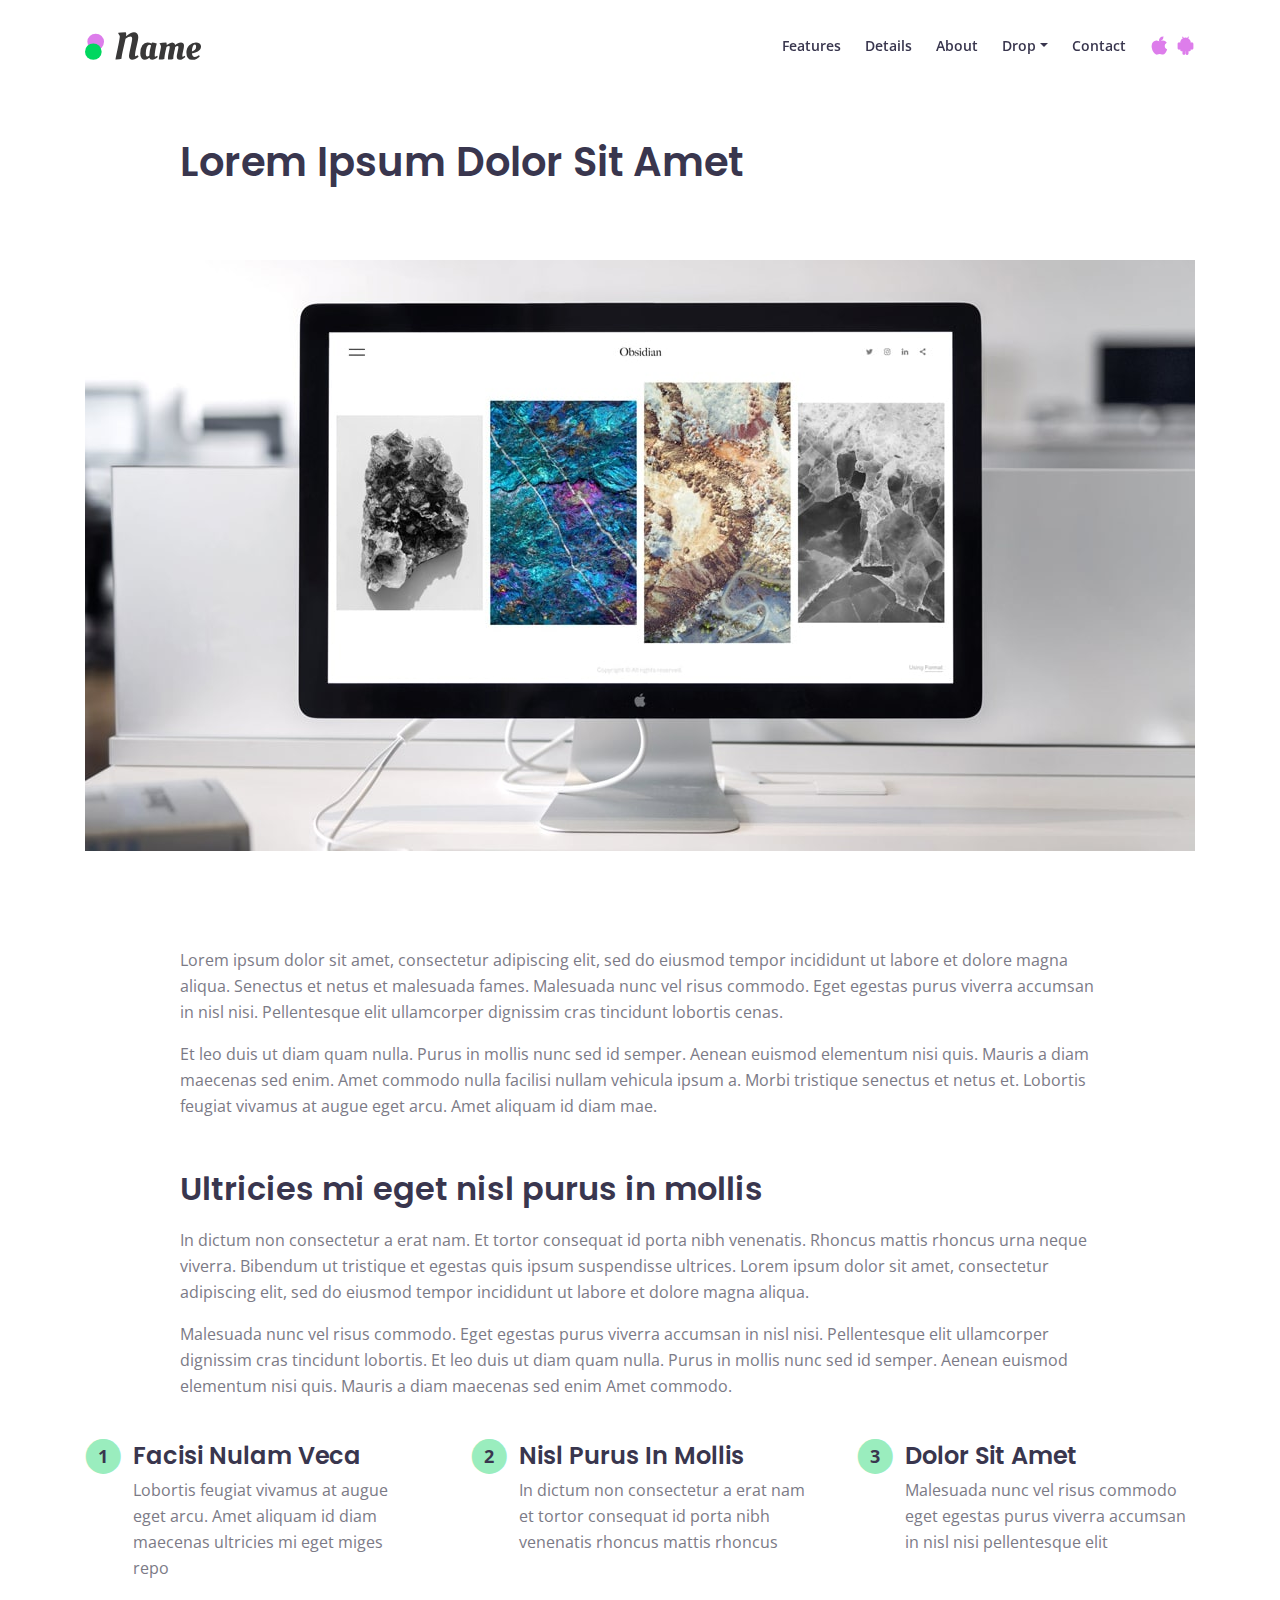
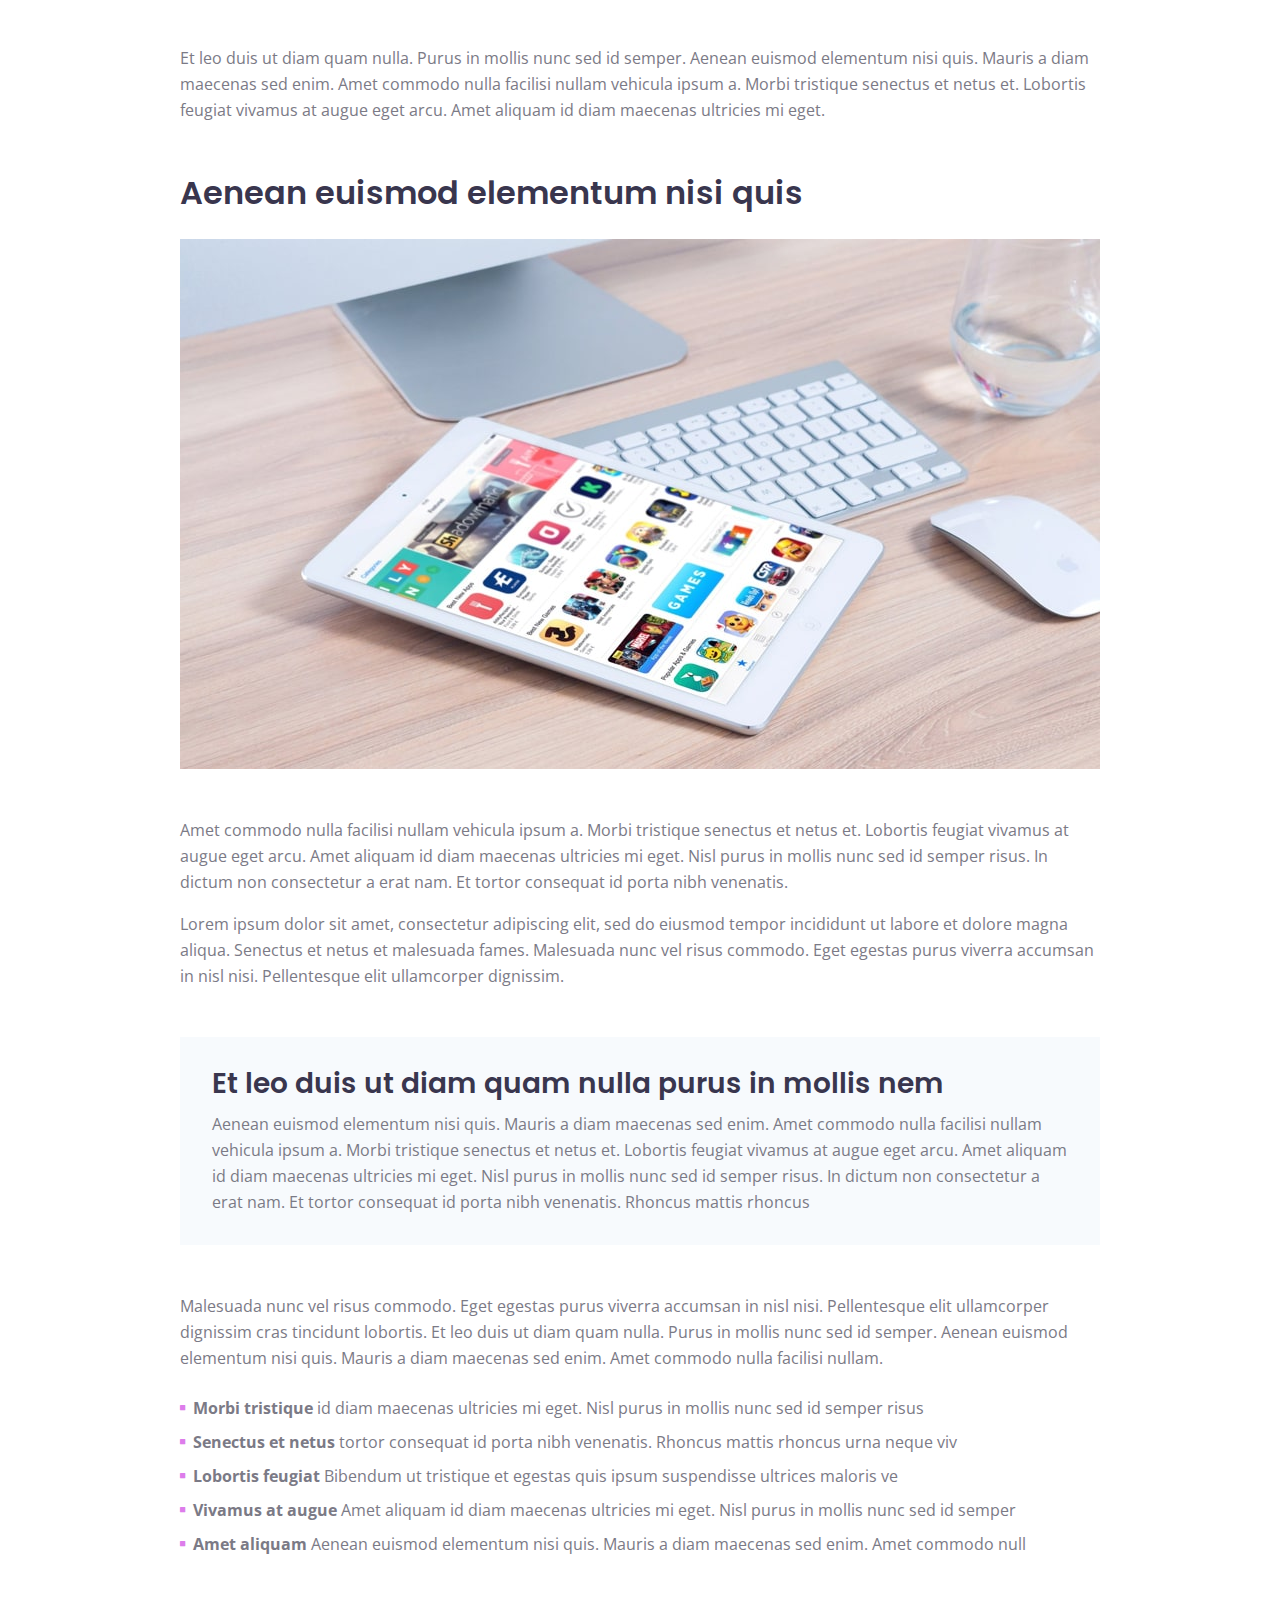
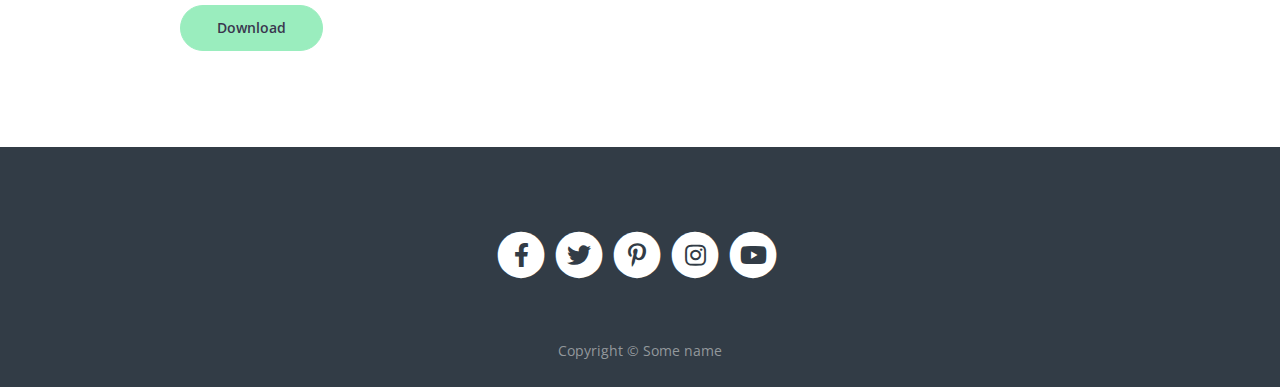
<file: article.html>
<!DOCTYPE html>
<html lang="en">
    <head>
        <meta charset="utf-8">
        <meta name="viewport" content="width=device-width, initial-scale=1, shrink-to-fit=no">
        
        <!-- SEO Meta Tags -->
        <meta name="description" content="Your description">
        <meta name="author" content="Your name">

        <!-- OG Meta Tags to improve the way the post looks when you share the page on Facebook, Twitter, LinkedIn -->
        <meta property="og:site_name" content="" /> <!-- website name -->
        <meta property="og:site" content="" /> <!-- website link -->
        <meta property="og:title" content=""/> <!-- title shown in the actual shared post -->
        <meta property="og:description" content="" /> <!-- description shown in the actual shared post -->
        <meta property="og:image" content="" /> <!-- image link, make sure it's jpg -->
        <meta property="og:url" content="" /> <!-- where do you want your post to link to -->
        <meta name="twitter:card" content="summary_large_image"> <!-- to have large image post format in Twitter -->

        <!-- Webpage Title -->
        <title>Article Details</title>
        
        <!-- Styles -->
        <link href="https://fonts.googleapis.com/css2?family=Open+Sans:ital,wght@0,400;0,600;0,700;1,400&display=swap" rel="stylesheet">
        <link href="https://fonts.googleapis.com/css2?family=Poppins:wght@600&display=swap" rel="stylesheet">
        <link href="css/bootstrap.css" rel="stylesheet">
        <link href="css/fontawesome-all.css" rel="stylesheet">
        <link href="css/swiper.css" rel="stylesheet">
        <link href="css/magnific-popup.css" rel="stylesheet">
        <link href="css/styles.css" rel="stylesheet">
        
        <!-- Favicon  -->
        <link rel="icon" href="images/favicon.png">
    </head>
    <body data-spy="scroll" data-target=".fixed-top">
        
        <!-- Navigation -->
        <nav class="navbar navbar-expand-lg fixed-top navbar-light">
            <div class="container">
                
                <!-- Text Logo - Use this if you don't have a graphic logo -->
                <!-- <a class="navbar-brand logo-text page-scroll" href="index.html">Name</a> -->

                <!-- Image Logo -->
                <a class="navbar-brand logo-image" href="index.html"><img src="images/logo.svg" alt="alternative"></a> 

                <button class="navbar-toggler p-0 border-0" type="button" data-toggle="offcanvas">
                    <span class="navbar-toggler-icon"></span>
                </button>

                <div class="navbar-collapse offcanvas-collapse" id="navbarsExampleDefault">
                    <ul class="navbar-nav ml-auto">
                        <li class="nav-item">
                            <a class="nav-link page-scroll" href="index.html#features">Features <span class="sr-only">(current)</span></a>
                        </li>
                        <li class="nav-item">
                            <a class="nav-link page-scroll" href="index.html#details">Details</a>
                        </li>
                        <li class="nav-item">
                            <a class="nav-link page-scroll" href="index.html#about">About</a>
                        </li>
                        <li class="nav-item dropdown">
                            <a class="nav-link dropdown-toggle" href="#" id="dropdown01" data-toggle="dropdown" aria-haspopup="true" aria-expanded="false">Drop</a>
                            <div class="dropdown-menu" aria-labelledby="dropdown01">
                                <a class="dropdown-item page-scroll" href="article.html">Article Details</a>
                                <div class="dropdown-divider"></div>
                                <a class="dropdown-item page-scroll" href="terms.html">Terms Conditions</a>
                                <div class="dropdown-divider"></div>
                                <a class="dropdown-item page-scroll" href="privacy.html">Privacy Policy</a>
                            </div>
                        </li>
                        <li class="nav-item">
                            <a class="nav-link page-scroll" href="contact.html">Contact</a>
                        </li>
                    </ul>
                    <span class="nav-item app-store-icons">
                        <a href="#your-link">
                            <i class="fab fa-apple"></i>
                        </a>
                        <a href="#your-link">
                            <i class="fab fa-android"></i>
                        </a>
                    </span>
                </div> <!-- end of navbar-collapse -->
            </div> <!-- end of container -->
        </nav> <!-- end of navbar -->
        <!-- end of navigation -->


        <!-- Header -->
        <header class="ex-header">
            <div class="container">
                <div class="row">
                    <div class="col-xl-10 offset-xl-1">
                        <h1>Lorem Ipsum Dolor Sit Amet</h1>
                    </div> <!-- end of col -->
                </div> <!-- end of row -->
            </div> <!-- end of container -->
        </header> <!-- end of ex-header -->
        <!-- end of header -->


        <!-- Basic -->
        <div class="ex-basic-1 pb-4">
            <div class="container">
                <div class="row">
                    <div class="col-lg-12">
                        <img class="img-fluid" src="images/article-details-large.jpg" alt="alternative">
                    </div> <!-- end of col -->
                </div> <!-- end of row -->
            </div> <!-- end of container -->
        </div> <!-- end of ex-basic-1 -->
        <!-- end of basic -->


        <!-- Basic -->
        <div class="ex-basic-1 pt-4">
            <div class="container">
                <div class="row">
                    <div class="col-xl-10 offset-xl-1">
                        <p class="mt-5">Lorem ipsum dolor sit amet, consectetur adipiscing elit, sed do eiusmod tempor incididunt ut labore et dolore magna aliqua. Senectus et netus et malesuada fames. Malesuada nunc vel risus commodo. Eget egestas purus viverra accumsan in nisl nisi. Pellentesque elit ullamcorper dignissim cras tincidunt lobortis cenas.</p>
                        <p class="mb-5">Et leo duis ut diam quam nulla. Purus in mollis nunc sed id semper. Aenean euismod elementum nisi quis. Mauris a diam maecenas sed enim. Amet commodo nulla facilisi nullam vehicula ipsum a. Morbi tristique senectus et netus et. Lobortis feugiat vivamus at augue eget arcu. Amet aliquam id diam mae.</p>

                        <h2 class="mb-3">Ultricies mi eget nisl purus in mollis</h2>
                        <p>In dictum non consectetur a erat nam. Et tortor consequat id porta nibh venenatis. Rhoncus mattis rhoncus urna neque viverra. Bibendum ut tristique et egestas quis ipsum suspendisse ultrices. Lorem ipsum dolor sit amet, consectetur adipiscing elit, sed do eiusmod tempor incididunt ut labore et dolore magna aliqua.</p>
                        <p class="mb-4">Malesuada nunc vel risus commodo. Eget egestas purus viverra accumsan in nisl nisi. Pellentesque elit ullamcorper dignissim cras tincidunt lobortis. Et leo duis ut diam quam nulla. Purus in mollis nunc sed id semper. Aenean euismod elementum nisi quis. Mauris a diam maecenas sed enim Amet commodo.</p>
                    </div> <!-- end of col -->
                </div> <!-- end of row -->
            </div> <!-- end of container -->
        </div> <!-- end of ex-basic-1 -->
        <!-- end of basic -->


        <!-- Cards -->
        <div class="ex-cards-1 pt-3 pb-3">
            <div class="container">
                <div class="row">
                    <div class="col-lg-12">
                        
                        <!-- Card -->
                        <div class="card">
                            <ul class="list-unstyled">
                                <li class="media">
                                    <span class="fa-stack">
                                        <span class="fas fa-circle fa-stack-2x"></span>
                                        <span class="fa-stack-1x">1</span>
                                    </span>
                                    <div class="media-body">
                                        <h4>Facisi Nulam Veca</h4>
                                        <p>Lobortis feugiat vivamus at augue eget arcu. Amet aliquam id diam maecenas ultricies mi eget miges repo</p>
                                    </div>
                                </li>
                            </ul>
                        </div> <!-- end of card -->
                        <!-- end of card -->

                        <!-- Card -->
                        <div class="card">
                            <ul class="list-unstyled">
                                <li class="media">
                                    <span class="fa-stack">
                                        <span class="fas fa-circle fa-stack-2x"></span>
                                        <span class="fa-stack-1x">2</span>
                                    </span>
                                    <div class="media-body">
                                        <h4>Nisl Purus In Mollis</h4>
                                        <p>In dictum non consectetur a erat nam et tortor consequat id porta nibh venenatis rhoncus mattis rhoncus</p>
                                    </div>
                                </li>
                            </ul>
                        </div> <!-- end of card -->
                        <!-- end of card -->

                        <!-- Card -->
                        <div class="card">
                            <ul class="list-unstyled">
                                <li class="media">
                                    <span class="fa-stack">
                                        <span class="fas fa-circle fa-stack-2x"></span>
                                        <span class="fa-stack-1x">3</span>
                                    </span>
                                    <div class="media-body">
                                        <h4>Dolor Sit Amet</h4>
                                        <p>Malesuada nunc vel risus commodo eget egestas purus viverra accumsan in nisl nisi pellentesque elit</p>
                                    </div>
                                </li>
                            </ul>
                        </div> <!-- end of card -->
                        <!-- end of card -->

                    </div> <!-- end of col -->   
                </div> <!-- end of row -->   
            </div> <!-- end of container -->   
        </div> <!-- end of ex-cards-1 -->
        <!-- end of cards -->


        <!-- Basic -->
        <div class="ex-basic-1 pt-3 pb-5">
            <div class="container">
                <div class="row">
                    <div class="col-xl-10 offset-xl-1">
                        <p class="mb-5">Et leo duis ut diam quam nulla. Purus in mollis nunc sed id semper. Aenean euismod elementum nisi quis. Mauris a diam maecenas sed enim. Amet commodo nulla facilisi nullam vehicula ipsum a. Morbi tristique senectus et netus et. Lobortis feugiat vivamus at augue eget arcu. Amet aliquam id diam maecenas ultricies mi eget.</p>
                        
                        <h2 class="mb-4">Aenean euismod elementum nisi quis</h2>
                        <img class="img-fluid mb-5" src="images/article-details-small.jpg" alt="alternative">
                        <p>Amet commodo nulla facilisi nullam vehicula ipsum a. Morbi tristique senectus et netus et. Lobortis feugiat vivamus at augue eget arcu. Amet aliquam id diam maecenas ultricies mi eget. Nisl purus in mollis nunc sed id semper risus. In dictum non consectetur a erat nam. Et tortor consequat id porta nibh venenatis.</p>
                        <p class="mb-5">Lorem ipsum dolor sit amet, consectetur adipiscing elit, sed do eiusmod tempor incididunt ut labore et dolore magna aliqua. Senectus et netus et malesuada fames. Malesuada nunc vel risus commodo. Eget egestas purus viverra accumsan in nisl nisi. Pellentesque elit ullamcorper dignissim.</p>
                        <div class="text-box mb-5">
                            <h3>Et leo duis ut diam quam nulla purus in mollis nem</h3>
                            <p>Aenean euismod elementum nisi quis. Mauris a diam maecenas sed enim. Amet commodo nulla facilisi nullam vehicula ipsum a. Morbi tristique senectus et netus et. Lobortis feugiat vivamus at augue eget arcu. Amet aliquam id diam maecenas ultricies mi eget. Nisl purus in mollis nunc sed id semper risus. In dictum non consectetur a erat nam. Et tortor consequat id porta nibh venenatis. Rhoncus mattis rhoncus</p>
                        </div> <!-- end of text-box -->
                        <p class="mb-4">Malesuada nunc vel risus commodo. Eget egestas purus viverra accumsan in nisl nisi. Pellentesque elit ullamcorper dignissim cras tincidunt lobortis. Et leo duis ut diam quam nulla. Purus in mollis nunc sed id semper. Aenean euismod elementum nisi quis. Mauris a diam maecenas sed enim. Amet commodo nulla facilisi nullam.</p>
                        <ul class="list-unstyled li-space-lg mb-5">
                            <li class="media">
                                <i class="fas fa-square"></i>
                                <div class="media-body"><strong>Morbi tristique</strong> id diam maecenas ultricies mi eget. Nisl purus in mollis nunc sed id semper risus</div>
                            </li>
                            <li class="media">
                                <i class="fas fa-square"></i>
                                <div class="media-body"><strong>Senectus et netus</strong> tortor consequat id porta nibh venenatis. Rhoncus mattis rhoncus urna neque viv</div>
                            </li>
                            <li class="media">
                                <i class="fas fa-square"></i>
                                <div class="media-body"><strong>Lobortis feugiat</strong> Bibendum ut tristique et egestas quis ipsum suspendisse ultrices maloris ve</div>
                            </li>
                            <li class="media">
                                <i class="fas fa-square"></i>
                                <div class="media-body"><strong>Vivamus at augue</strong> Amet aliquam id diam maecenas ultricies mi eget. Nisl purus in mollis nunc sed id semper</div>
                            </li>
                            <li class="media">
                                <i class="fas fa-square"></i>
                                <div class="media-body"><strong>Amet aliquam</strong> Aenean euismod elementum nisi quis. Mauris a diam maecenas sed enim. Amet commodo null</div>
                            </li>
                        </ul>

                        <a class="btn-solid-reg mb-5" href="index.html">Download</a>
                    </div> <!-- end of col -->
                </div> <!-- end of row -->
            </div> <!-- end of container -->
        </div> <!-- end of ex-basic-1 -->
        <!-- end of basic -->


        <!-- Footer -->
        <div class="footer">
            <div class="container">
                <div class="row">
                    <div class="col-lg-12">
                        <div class="social-container">
                            <span class="fa-stack">
                                <a href="#your-link">
                                    <i class="fas fa-circle fa-stack-2x"></i>
                                    <i class="fab fa-facebook-f fa-stack-1x"></i>
                                </a>
                            </span>
                            <span class="fa-stack">
                                <a href="#your-link">
                                    <i class="fas fa-circle fa-stack-2x"></i>
                                    <i class="fab fa-twitter fa-stack-1x"></i>
                                </a>
                            </span>
                            <span class="fa-stack">
                                <a href="#your-link">
                                    <i class="fas fa-circle fa-stack-2x"></i>
                                    <i class="fab fa-pinterest-p fa-stack-1x"></i>
                                </a>
                            </span>
                            <span class="fa-stack">
                                <a href="#your-link">
                                    <i class="fas fa-circle fa-stack-2x"></i>
                                    <i class="fab fa-instagram fa-stack-1x"></i>
                                </a>
                            </span>
                            <span class="fa-stack">
                                <a href="#your-link">
                                    <i class="fas fa-circle fa-stack-2x"></i>
                                    <i class="fab fa-youtube fa-stack-1x"></i>
                                </a>
                            </span>
                        </div> <!-- end of social-container -->
                    </div> <!-- end of col -->
                </div> <!-- end of row -->
            </div> <!-- end of container -->
        </div> <!-- end of footer -->  
        <!-- end of footer -->


        <!-- Copyright -->
        <div class="copyright">
            <div class="container">
                <div class="row">
                    <div class="col-lg-12">
                        <p class="p-small">Copyright © Some name</p>
                    </div> <!-- end of col -->
                </div> <!-- enf of row -->
            </div> <!-- end of container -->
        </div> <!-- end of copyright --> 
        <!-- end of copyright -->
        
            
        <!-- Scripts -->
        <script src="js/jquery.min.js"></script> <!-- jQuery for Bootstrap's JavaScript plugins -->
        <script src="js/bootstrap.min.js"></script> <!-- Bootstrap framework -->
        <script src="js/jquery.easing.min.js"></script> <!-- jQuery Easing for smooth scrolling between anchors -->
        <script src="js/swiper.min.js"></script> <!-- Swiper for image and text sliders -->
        <script src="js/jquery.magnific-popup.js"></script> <!-- Magnific Popup for lightboxes -->
        <script src="js/morphext.min.js"></script> <!-- Morphtext rotating text in the header -->
        <script src="js/scripts.js"></script> <!-- Custom scripts -->
    </body>
</html>
</file>
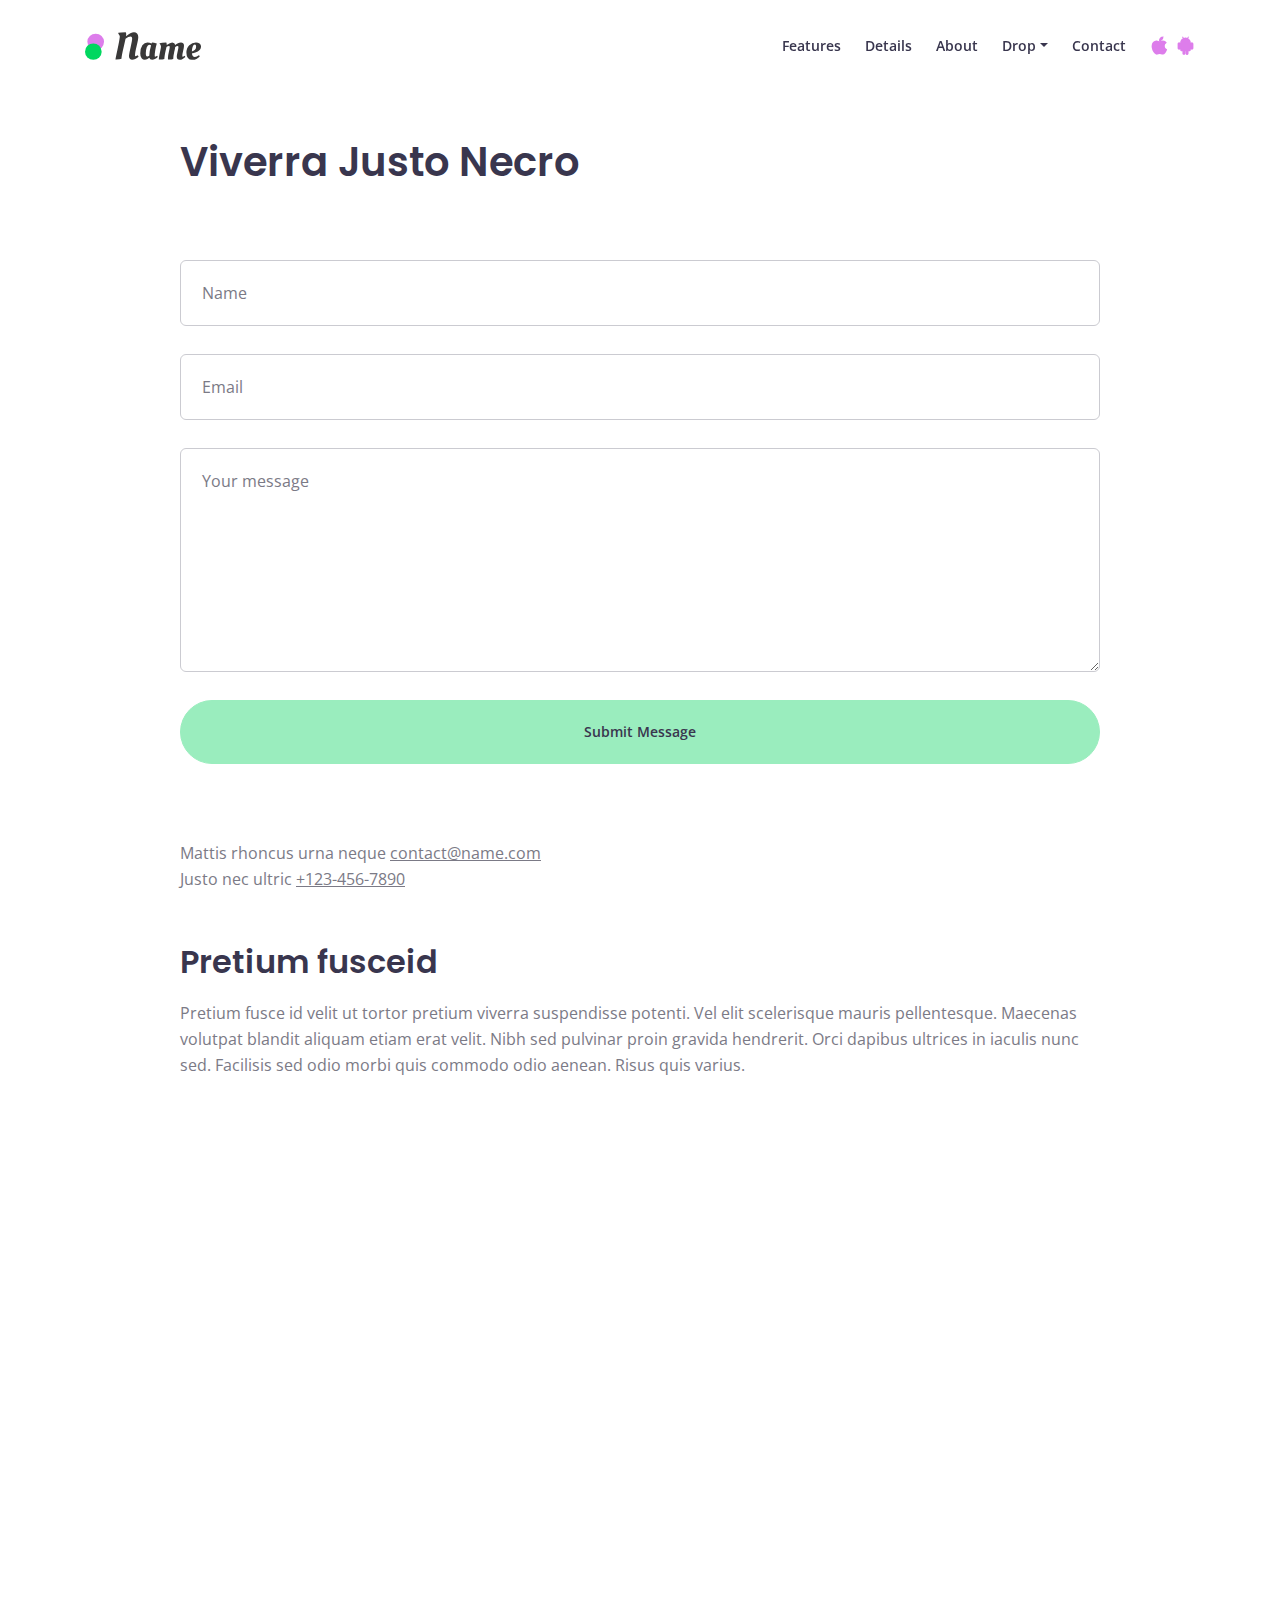
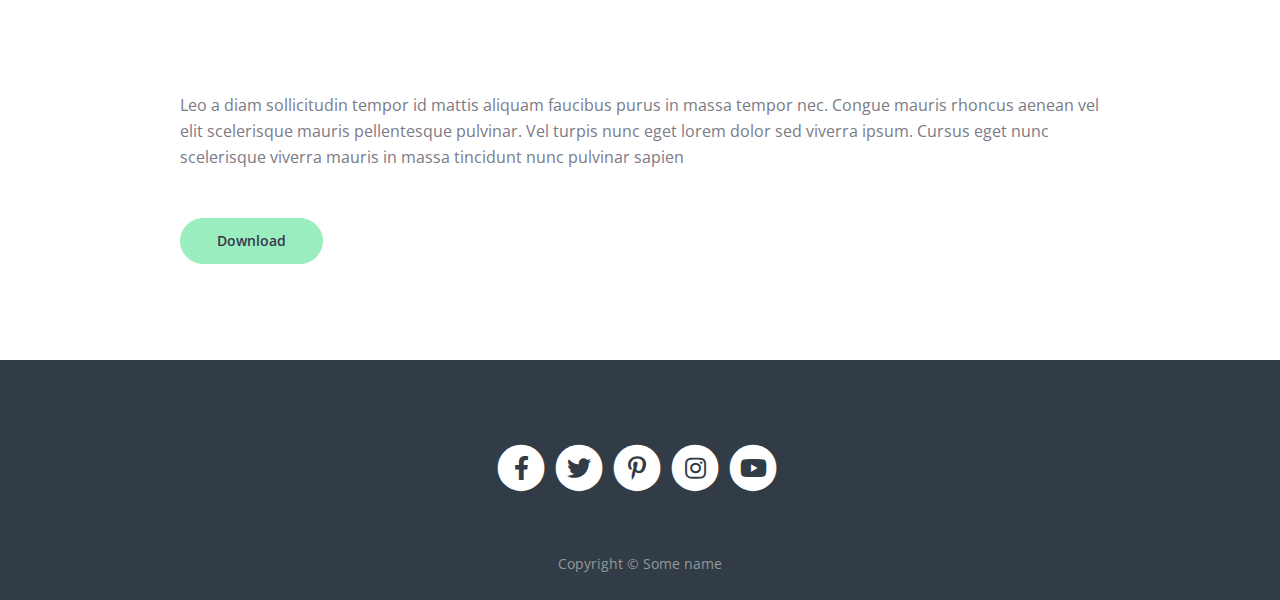
<file: contact.html>
<!DOCTYPE html>
<html lang="en">
    <head>
        <meta charset="utf-8">
        <meta name="viewport" content="width=device-width, initial-scale=1, shrink-to-fit=no">
        
        <!-- SEO Meta Tags -->
        <meta name="description" content="Your description">
        <meta name="author" content="Your name">

        <!-- OG Meta Tags to improve the way the post looks when you share the page on Facebook, Twitter, LinkedIn -->
        <meta property="og:site_name" content="" /> <!-- website name -->
        <meta property="og:site" content="" /> <!-- website link -->
        <meta property="og:title" content=""/> <!-- title shown in the actual shared post -->
        <meta property="og:description" content="" /> <!-- description shown in the actual shared post -->
        <meta property="og:image" content="" /> <!-- image link, make sure it's jpg -->
        <meta property="og:url" content="" /> <!-- where do you want your post to link to -->
        <meta name="twitter:card" content="summary_large_image"> <!-- to have large image post format in Twitter -->

        <!-- Webpage Title -->
        <title>Contact Details</title>
        
        <!-- Styles -->
        <link href="https://fonts.googleapis.com/css2?family=Open+Sans:ital,wght@0,400;0,600;0,700;1,400&display=swap" rel="stylesheet">
        <link href="https://fonts.googleapis.com/css2?family=Poppins:wght@600&display=swap" rel="stylesheet">
        <link href="css/bootstrap.css" rel="stylesheet">
        <link href="css/fontawesome-all.css" rel="stylesheet">
        <link href="css/swiper.css" rel="stylesheet">
        <link href="css/magnific-popup.css" rel="stylesheet">
        <link href="css/styles.css" rel="stylesheet">
        
        <!-- Favicon  -->
        <link rel="icon" href="images/favicon.png">
    </head>
    <body data-spy="scroll" data-target=".fixed-top">
        
        <!-- Navigation -->
        <nav class="navbar navbar-expand-lg fixed-top navbar-light">
            <div class="container">
                
                <!-- Text Logo - Use this if you don't have a graphic logo -->
                <!-- <a class="navbar-brand logo-text page-scroll" href="index.html">Name</a> -->

                <!-- Image Logo -->
                <a class="navbar-brand logo-image" href="index.html"><img src="images/logo.svg" alt="alternative"></a> 

                <button class="navbar-toggler p-0 border-0" type="button" data-toggle="offcanvas">
                    <span class="navbar-toggler-icon"></span>
                </button>

                <div class="navbar-collapse offcanvas-collapse" id="navbarsExampleDefault">
                    <ul class="navbar-nav ml-auto">
                        <li class="nav-item">
                            <a class="nav-link page-scroll" href="index.html#features">Features <span class="sr-only">(current)</span></a>
                        </li>
                        <li class="nav-item">
                            <a class="nav-link page-scroll" href="index.html#details">Details</a>
                        </li>
                        <li class="nav-item">
                            <a class="nav-link page-scroll" href="index.html#about">About</a>
                        </li>
                        <li class="nav-item dropdown">
                            <a class="nav-link dropdown-toggle" href="#" id="dropdown01" data-toggle="dropdown" aria-haspopup="true" aria-expanded="false">Drop</a>
                            <div class="dropdown-menu" aria-labelledby="dropdown01">
                                <a class="dropdown-item page-scroll" href="article.html">Article Details</a>
                                <div class="dropdown-divider"></div>
                                <a class="dropdown-item page-scroll" href="terms.html">Terms Conditions</a>
                                <div class="dropdown-divider"></div>
                                <a class="dropdown-item page-scroll" href="privacy.html">Privacy Policy</a>
                            </div>
                        </li>
                        <li class="nav-item">
                            <a class="nav-link page-scroll" href="contact.html">Contact</a>
                        </li>
                    </ul>
                    <span class="nav-item app-store-icons">
                        <a href="#your-link">
                            <i class="fab fa-apple"></i>
                        </a>
                        <a href="#your-link">
                            <i class="fab fa-android"></i>
                        </a>
                    </span>
                </div> <!-- end of navbar-collapse -->
            </div> <!-- end of container -->
        </nav> <!-- end of navbar -->
        <!-- end of navigation -->


        <!-- Header -->
        <header class="ex-header">
            <div class="container">
                <div class="row">
                    <div class="col-xl-10 offset-xl-1">
                        <h1>Viverra Justo Necro</h1>
                    </div> <!-- end of col -->
                </div> <!-- end of row -->
            </div> <!-- end of container -->
        </header> <!-- end of ex-header -->
        <!-- end of header -->


        <!-- Form -->
        <div class="ex-form-1 pb-5">
            <div class="container">
                <div class="row">
                    <div class="col-xl-10 offset-xl-1">
                        
                        <!-- Contact Form -->
                        <form>
                            <div class="form-group">
                                <input type="text" class="form-control-input" id="cname" required>
                                <label class="label-control" for="cname">Name</label>
                            </div>
                            <div class="form-group">
                                <input type="email" class="form-control-input" id="cemail" required>
                                <label class="label-control" for="cemail">Email</label>
                            </div>
                            <div class="form-group">
                                <textarea class="form-control-textarea" id="cmessage" required></textarea>
                                <label class="label-control" for="cmessage">Your message</label>
                            </div>
                            <div class="form-group">
                                <button type="submit" class="form-control-submit-button">Submit Message</button>
                            </div>
                        </form>
                        <!-- end of contact form -->

                    </div> <!-- end of col -->
                </div> <!-- end of row -->
            </div> <!-- end of container -->
        </div> <!-- end of ex-form-1 -->
        <!-- end of form -->


        <!-- Basic -->
        <div class="ex-basic-1 pb-5">
            <div class="container">
                <div class="row">
                    <div class="col-xl-10 offset-xl-1">
                        <p class="mb-5">Mattis rhoncus urna neque <a href="mailto:contact@name.com">contact@name.com</a>
                        <br>Justo nec ultric <a href="tel:123-456-7890">+123-456-7890</a></p>
                        <h2 class="mb-3">Pretium fusceid</h2>
                        <p class="mb-5">Pretium fusce id velit ut tortor pretium viverra suspendisse potenti. Vel elit scelerisque mauris pellentesque. Maecenas volutpat blandit aliquam etiam erat velit. Nibh sed pulvinar proin gravida hendrerit. Orci dapibus ultrices in iaculis nunc sed. Facilisis sed odio morbi quis commodo odio aenean. Risus quis varius.</p>
                            
                        <div class="map-responsive">
                            <iframe src="https://www.google.com/maps/embed?pb=!1m18!1m12!1m3!1d1241.5303553091994!2d-0.14076024298621118!3d51.51210217963597!2m3!1f0!2f0!3f0!3m2!1i1024!2i768!4f13.1!3m3!1m2!1s0x487604d502268421%3A0x6a7d62889992f993!2sRegent+St%2C+Soho%2C+London+W1B+5TH%2C+UK!5e0!3m2!1sen!2sro!4v1476174541049" allowfullscreen></iframe>
                        </div>
                            
                        <p class="mb-5">Leo a diam sollicitudin tempor id mattis aliquam faucibus purus in massa tempor nec. Congue mauris rhoncus aenean vel elit scelerisque mauris pellentesque pulvinar. Vel turpis nunc eget lorem dolor sed viverra ipsum. Cursus eget nunc scelerisque viverra mauris in massa tincidunt nunc pulvinar sapien</p>
                        <a class="btn-solid-reg mb-5" href="index.html#header">Download</a>
                    </div> <!-- end of col -->
                </div> <!-- end of row -->
            </div> <!-- end of container -->
        </div> <!-- end of ex-basic-1 -->
        <!-- end of basic -->


        <!-- Footer -->
        <div class="footer">
            <div class="container">
                <div class="row">
                    <div class="col-lg-12">
                        <div class="social-container">
                            <span class="fa-stack">
                                <a href="#your-link">
                                    <i class="fas fa-circle fa-stack-2x"></i>
                                    <i class="fab fa-facebook-f fa-stack-1x"></i>
                                </a>
                            </span>
                            <span class="fa-stack">
                                <a href="#your-link">
                                    <i class="fas fa-circle fa-stack-2x"></i>
                                    <i class="fab fa-twitter fa-stack-1x"></i>
                                </a>
                            </span>
                            <span class="fa-stack">
                                <a href="#your-link">
                                    <i class="fas fa-circle fa-stack-2x"></i>
                                    <i class="fab fa-pinterest-p fa-stack-1x"></i>
                                </a>
                            </span>
                            <span class="fa-stack">
                                <a href="#your-link">
                                    <i class="fas fa-circle fa-stack-2x"></i>
                                    <i class="fab fa-instagram fa-stack-1x"></i>
                                </a>
                            </span>
                            <span class="fa-stack">
                                <a href="#your-link">
                                    <i class="fas fa-circle fa-stack-2x"></i>
                                    <i class="fab fa-youtube fa-stack-1x"></i>
                                </a>
                            </span>
                        </div> <!-- end of social-container -->
                    </div> <!-- end of col -->
                </div> <!-- end of row -->
            </div> <!-- end of container -->
        </div> <!-- end of footer -->  
        <!-- end of footer -->


        <!-- Copyright -->
        <div class="copyright">
            <div class="container">
                <div class="row">
                    <div class="col-lg-12">
                        <p class="p-small">Copyright © Some name</p>
                    </div> <!-- end of col -->
                </div> <!-- enf of row -->
            </div> <!-- end of container -->
        </div> <!-- end of copyright --> 
        <!-- end of copyright -->
        
            
        <!-- Scripts -->
        <script src="js/jquery.min.js"></script> <!-- jQuery for Bootstrap's JavaScript plugins -->
        <script src="js/bootstrap.min.js"></script> <!-- Bootstrap framework -->
        <script src="js/jquery.easing.min.js"></script> <!-- jQuery Easing for smooth scrolling between anchors -->
        <script src="js/swiper.min.js"></script> <!-- Swiper for image and text sliders -->
        <script src="js/jquery.magnific-popup.js"></script> <!-- Magnific Popup for lightboxes -->
        <script src="js/morphext.min.js"></script> <!-- Morphtext rotating text in the header -->
        <script src="js/scripts.js"></script> <!-- Custom scripts -->
    </body>
</html>
</file>
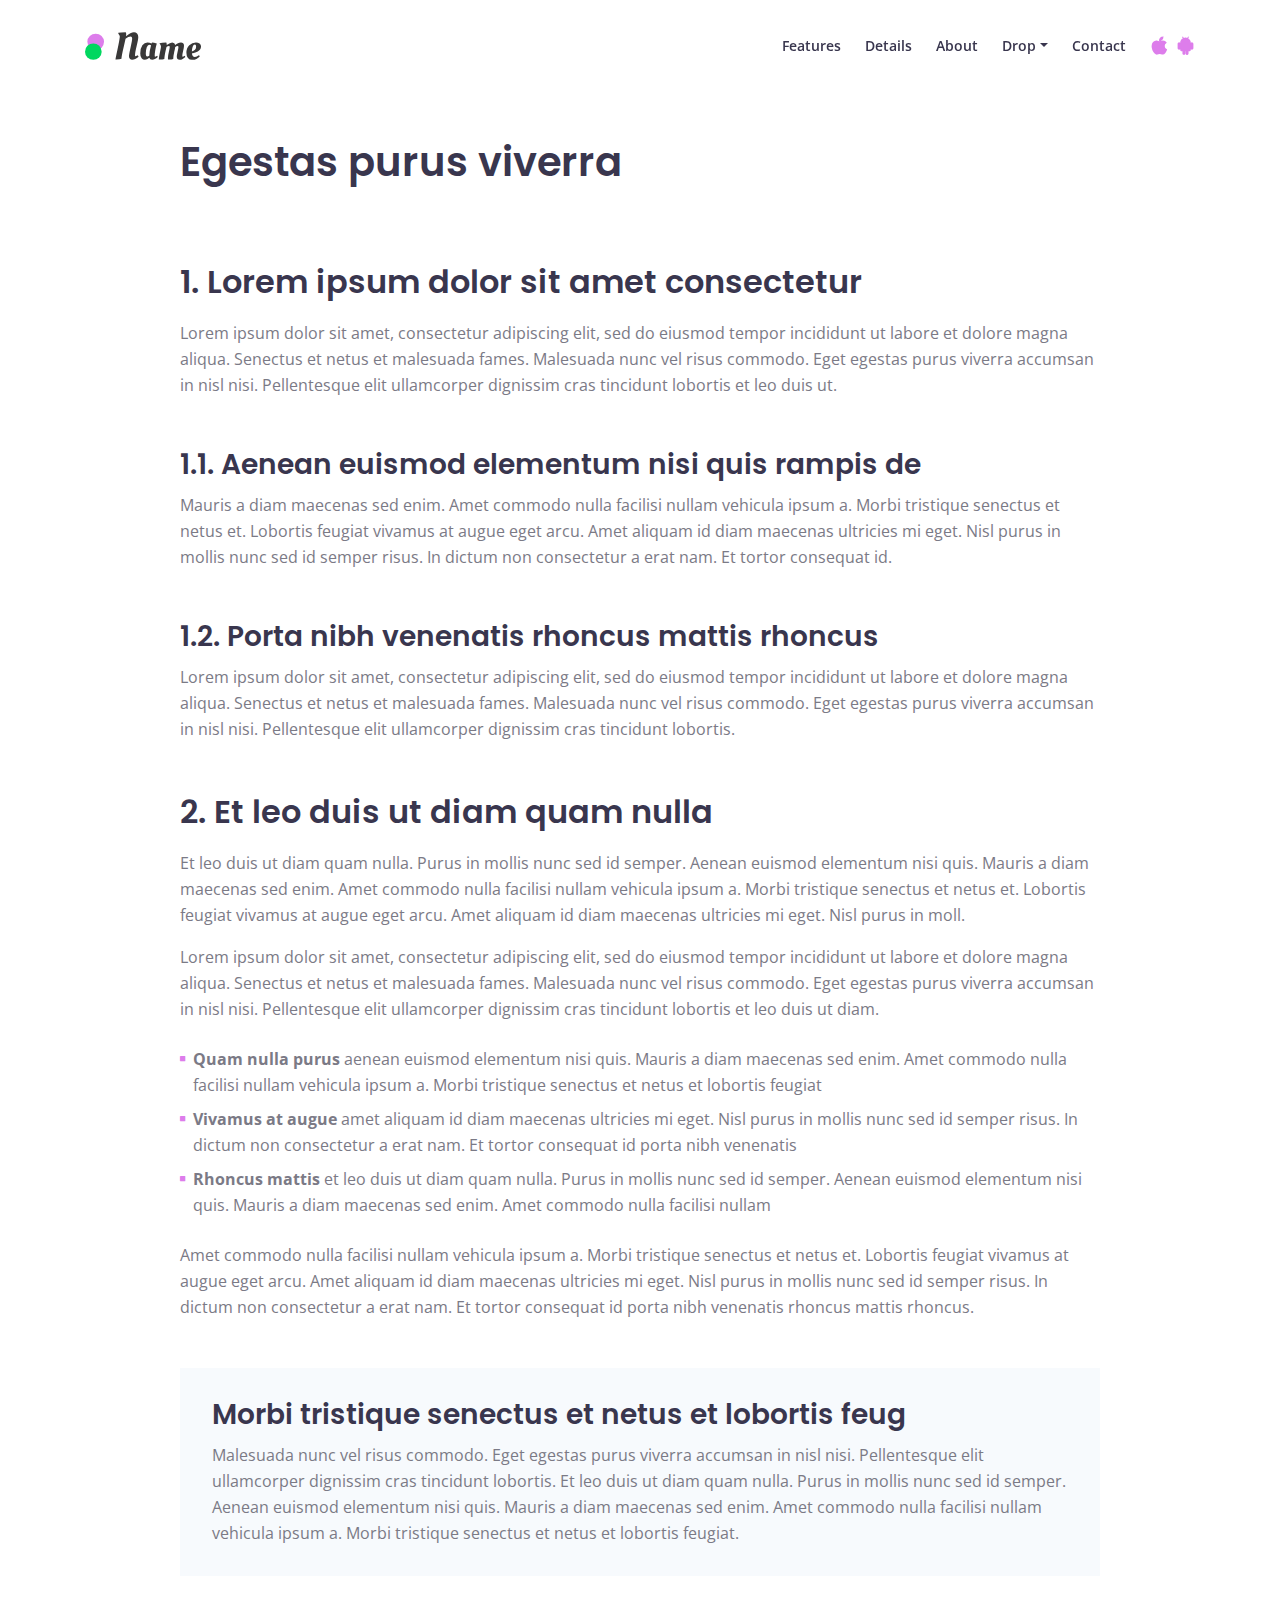
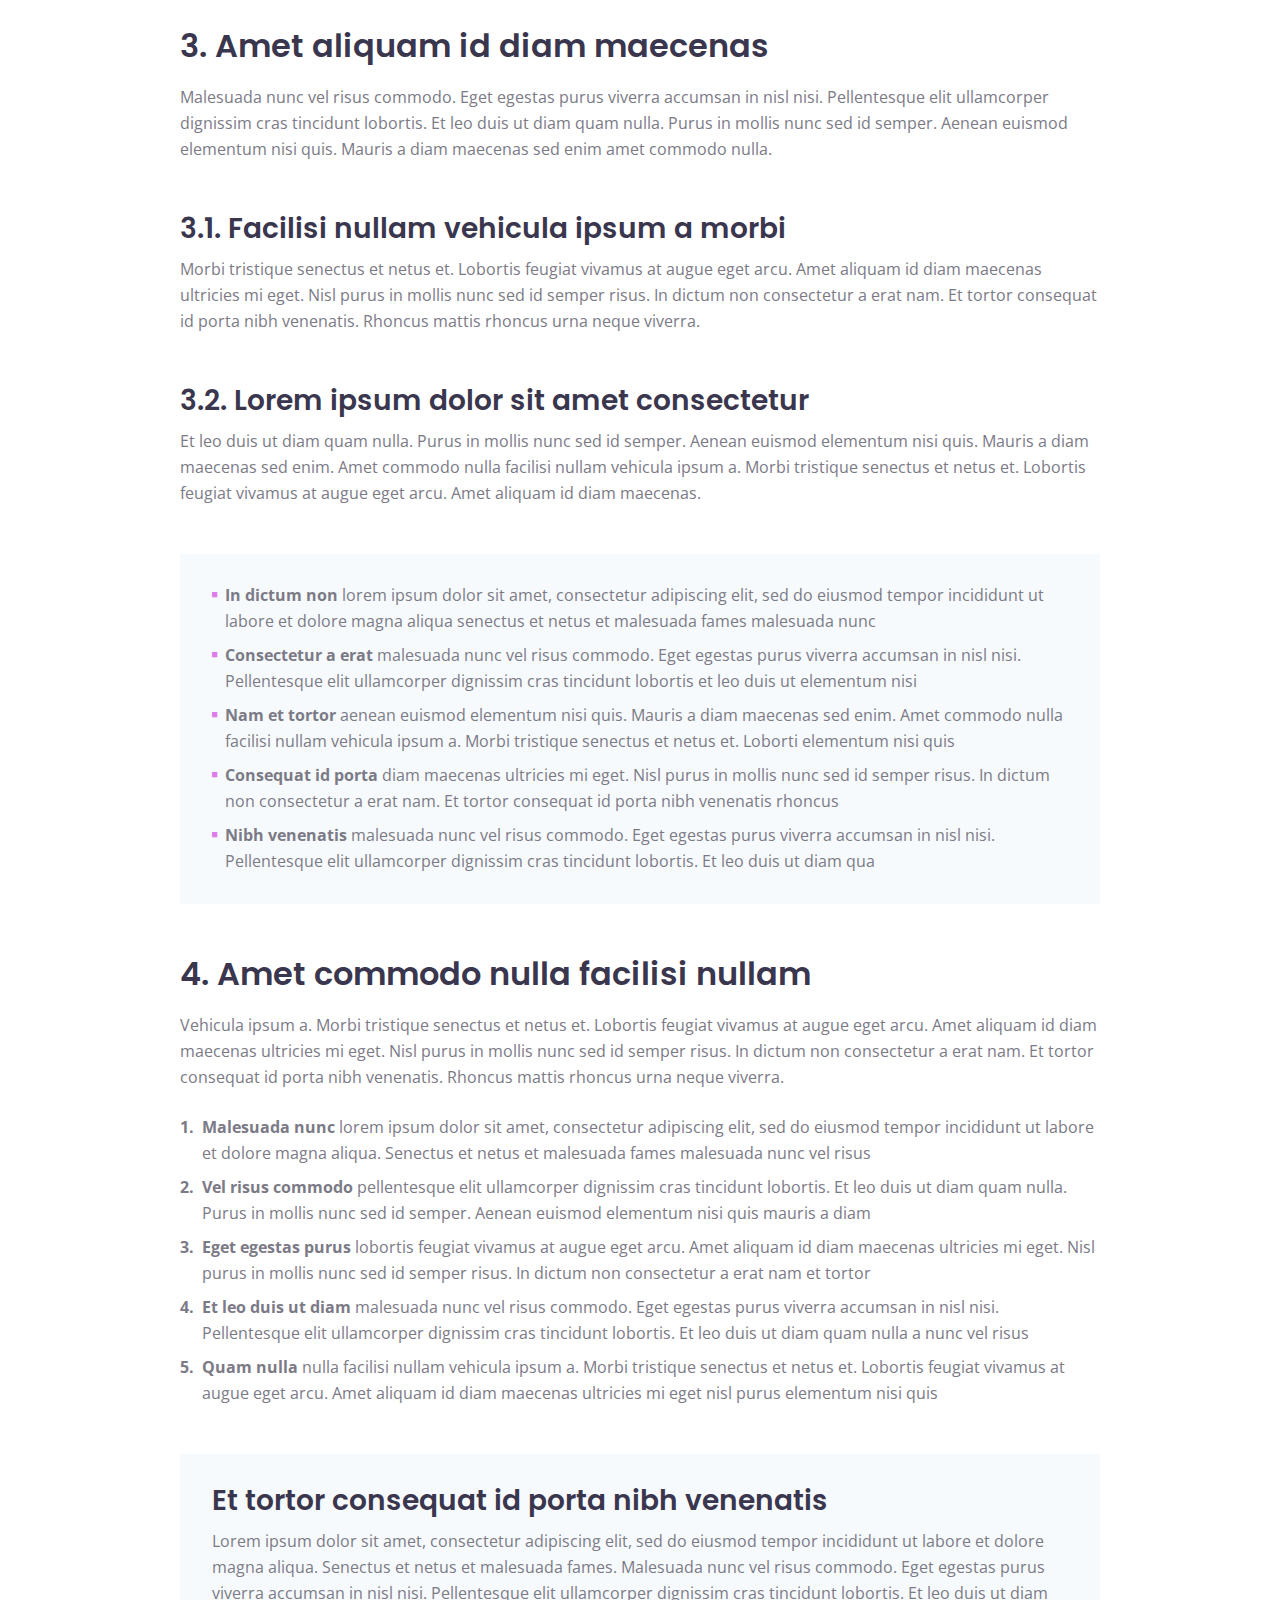
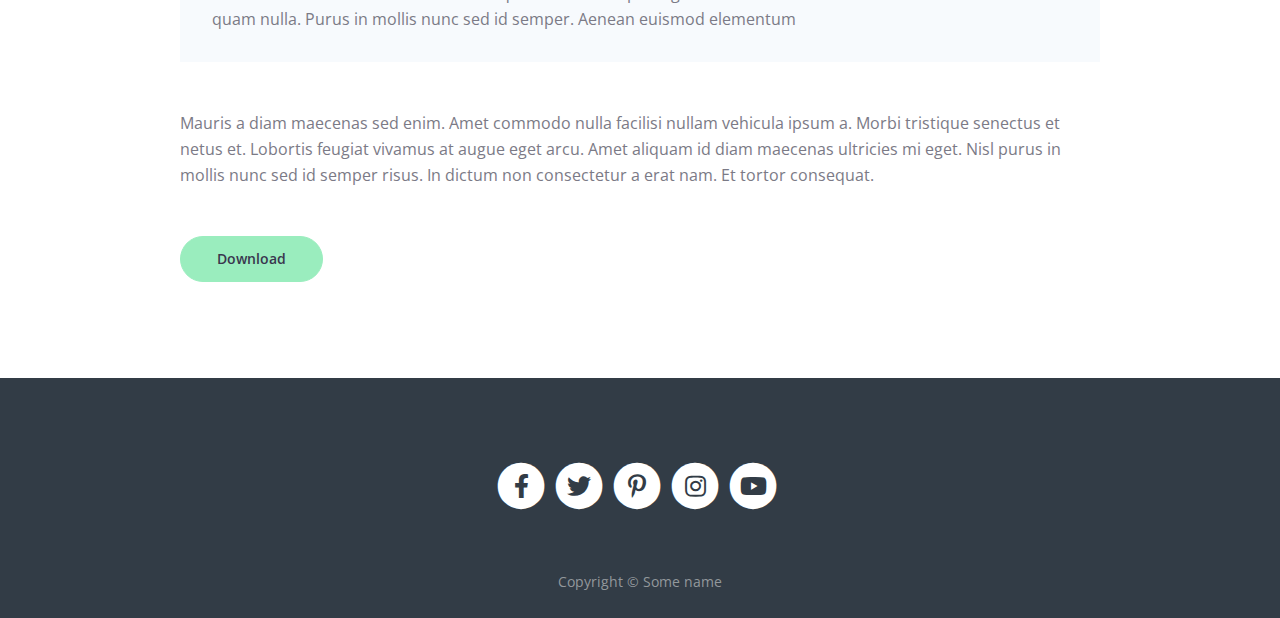
<file: privacy.html>
<!DOCTYPE html>
<html lang="en">
    <head>
        <meta charset="utf-8">
        <meta name="viewport" content="width=device-width, initial-scale=1, shrink-to-fit=no">
        
        <!-- SEO Meta Tags -->
        <meta name="description" content="Your description">
        <meta name="author" content="Your name">

        <!-- OG Meta Tags to improve the way the post looks when you share the page on Facebook, Twitter, LinkedIn -->
        <meta property="og:site_name" content="" /> <!-- website name -->
        <meta property="og:site" content="" /> <!-- website link -->
        <meta property="og:title" content=""/> <!-- title shown in the actual shared post -->
        <meta property="og:description" content="" /> <!-- description shown in the actual shared post -->
        <meta property="og:image" content="" /> <!-- image link, make sure it's jpg -->
        <meta property="og:url" content="" /> <!-- where do you want your post to link to -->
        <meta name="twitter:card" content="summary_large_image"> <!-- to have large image post format in Twitter -->

        <!-- Webpage Title -->
        <title>Privacy Policy</title>
        
        <!-- Styles -->
        <link href="https://fonts.googleapis.com/css2?family=Open+Sans:ital,wght@0,400;0,600;0,700;1,400&display=swap" rel="stylesheet">
        <link href="https://fonts.googleapis.com/css2?family=Poppins:wght@600&display=swap" rel="stylesheet">
        <link href="css/bootstrap.css" rel="stylesheet">
        <link href="css/fontawesome-all.css" rel="stylesheet">
        <link href="css/swiper.css" rel="stylesheet">
        <link href="css/magnific-popup.css" rel="stylesheet">
        <link href="css/styles.css" rel="stylesheet">
        
        <!-- Favicon  -->
        <link rel="icon" href="images/favicon.png">
    </head>
    <body data-spy="scroll" data-target=".fixed-top">
        
        <!-- Navigation -->
        <nav class="navbar navbar-expand-lg fixed-top navbar-light">
            <div class="container">
                
                <!-- Text Logo - Use this if you don't have a graphic logo -->
                <!-- <a class="navbar-brand logo-text page-scroll" href="index.html">Name</a> -->

                <!-- Image Logo -->
                <a class="navbar-brand logo-image" href="index.html"><img src="images/logo.svg" alt="alternative"></a> 

                <button class="navbar-toggler p-0 border-0" type="button" data-toggle="offcanvas">
                    <span class="navbar-toggler-icon"></span>
                </button>

                <div class="navbar-collapse offcanvas-collapse" id="navbarsExampleDefault">
                    <ul class="navbar-nav ml-auto">
                        <li class="nav-item">
                            <a class="nav-link page-scroll" href="index.html#features">Features <span class="sr-only">(current)</span></a>
                        </li>
                        <li class="nav-item">
                            <a class="nav-link page-scroll" href="index.html#details">Details</a>
                        </li>
                        <li class="nav-item">
                            <a class="nav-link page-scroll" href="index.html#about">About</a>
                        </li>
                        <li class="nav-item dropdown">
                            <a class="nav-link dropdown-toggle" href="#" id="dropdown01" data-toggle="dropdown" aria-haspopup="true" aria-expanded="false">Drop</a>
                            <div class="dropdown-menu" aria-labelledby="dropdown01">
                                <a class="dropdown-item page-scroll" href="article.html">Article Details</a>
                                <div class="dropdown-divider"></div>
                                <a class="dropdown-item page-scroll" href="terms.html">Terms Conditions</a>
                                <div class="dropdown-divider"></div>
                                <a class="dropdown-item page-scroll" href="privacy.html">Privacy Policy</a>
                            </div>
                        </li>
                        <li class="nav-item">
                            <a class="nav-link page-scroll" href="contact.html">Contact</a>
                        </li>
                    </ul>
                    <span class="nav-item app-store-icons">
                        <a href="#your-link">
                            <i class="fab fa-apple"></i>
                        </a>
                        <a href="#your-link">
                            <i class="fab fa-android"></i>
                        </a>
                    </span>
                </div> <!-- end of navbar-collapse -->
            </div> <!-- end of container -->
        </nav> <!-- end of navbar -->
        <!-- end of navigation -->


        <!-- Header -->
        <header class="ex-header">
            <div class="container">
                <div class="row">
                    <div class="col-xl-10 offset-xl-1">
                        <h1>Egestas purus viverra</h1>
                    </div> <!-- end of col -->
                </div> <!-- end of row -->
            </div> <!-- end of container -->
        </header> <!-- end of ex-header -->
        <!-- end of header -->


        <!-- Basic -->
        <div class="ex-basic-1 pb-5">
            <div class="container">
                <div class="row">
                    <div class="col-xl-10 offset-xl-1">
                        <h2 class="mb-3">1. Lorem ipsum dolor sit amet consectetur</h2>
                        <p class="mb-5">Lorem ipsum dolor sit amet, consectetur adipiscing elit, sed do eiusmod tempor incididunt ut labore et dolore magna aliqua. Senectus et netus et malesuada fames. Malesuada nunc vel risus commodo. Eget egestas purus viverra accumsan in nisl nisi. Pellentesque elit ullamcorper dignissim cras tincidunt lobortis et leo duis ut.</p>
                        <h3>1.1. Aenean euismod elementum nisi quis rampis de</h3>
                        <p class="mb-5">Mauris a diam maecenas sed enim. Amet commodo nulla facilisi nullam vehicula ipsum a. Morbi tristique senectus et netus et. Lobortis feugiat vivamus at augue eget arcu. Amet aliquam id diam maecenas ultricies mi eget. Nisl purus in mollis nunc sed id semper risus. In dictum non consectetur a erat nam. Et tortor consequat id.</p>
                        <h3>1.2. Porta nibh venenatis rhoncus mattis rhoncus</h3>
                        <p class="mb-5">Lorem ipsum dolor sit amet, consectetur adipiscing elit, sed do eiusmod tempor incididunt ut labore et dolore magna aliqua. Senectus et netus et malesuada fames. Malesuada nunc vel risus commodo. Eget egestas purus viverra accumsan in nisl nisi. Pellentesque elit ullamcorper dignissim cras tincidunt lobortis.</p>
                        
                        <h2 class="mb-3">2. Et leo duis ut diam quam nulla</h2>
                        <p>Et leo duis ut diam quam nulla. Purus in mollis nunc sed id semper. Aenean euismod elementum nisi quis. Mauris a diam maecenas sed enim. Amet commodo nulla facilisi nullam vehicula ipsum a. Morbi tristique senectus et netus et. Lobortis feugiat vivamus at augue eget arcu. Amet aliquam id diam maecenas ultricies mi eget. Nisl purus in moll.</p>
                        <p class="mb-4">Lorem ipsum dolor sit amet, consectetur adipiscing elit, sed do eiusmod tempor incididunt ut labore et dolore magna aliqua. Senectus et netus et malesuada fames. Malesuada nunc vel risus commodo. Eget egestas purus viverra accumsan in nisl nisi. Pellentesque elit ullamcorper dignissim cras tincidunt lobortis et leo duis ut diam.</p>
                        <ul class="list-unstyled li-space-lg mb-4">
                            <li class="media">
                                <i class="fas fa-square"></i>
                                <div class="media-body"><strong>Quam nulla purus</strong> aenean euismod elementum nisi quis. Mauris a diam maecenas sed enim. Amet commodo nulla facilisi nullam vehicula ipsum a. Morbi tristique senectus et netus et lobortis feugiat</div>
                            </li>
                            <li class="media">
                                <i class="fas fa-square"></i>
                                <div class="media-body"><strong>Vivamus at augue</strong> amet aliquam id diam maecenas ultricies mi eget. Nisl purus in mollis nunc sed id semper risus. In dictum non consectetur a erat nam. Et tortor consequat id porta nibh venenatis</div>
                            </li>
                            <li class="media">
                                <i class="fas fa-square"></i>
                                <div class="media-body"><strong>Rhoncus mattis</strong> et leo duis ut diam quam nulla. Purus in mollis nunc sed id semper. Aenean euismod elementum nisi quis. Mauris a diam maecenas sed enim. Amet commodo nulla facilisi nullam</div>
                            </li>
                        </ul>
                        <p class="mb-5">Amet commodo nulla facilisi nullam vehicula ipsum a. Morbi tristique senectus et netus et. Lobortis feugiat vivamus at augue eget arcu. Amet aliquam id diam maecenas ultricies mi eget. Nisl purus in mollis nunc sed id semper risus. In dictum non consectetur a erat nam. Et tortor consequat id porta nibh venenatis rhoncus mattis rhoncus.</p>
                        <div class="text-box mb-5">
                            <h3>Morbi tristique senectus et netus et lobortis feug</h3>
                            <p>Malesuada nunc vel risus commodo. Eget egestas purus viverra accumsan in nisl nisi. Pellentesque elit ullamcorper dignissim cras tincidunt lobortis. Et leo duis ut diam quam nulla. Purus in mollis nunc sed id semper. Aenean euismod elementum nisi quis. Mauris a diam maecenas sed enim. Amet commodo nulla facilisi nullam vehicula ipsum a. Morbi tristique senectus et netus et lobortis feugiat.</p>
                        </div> <!-- end of text-box -->
                        
                        <h2 class="mb-3">3. Amet aliquam id diam maecenas</h2>
                        <p class="mb-5"> Malesuada nunc vel risus commodo. Eget egestas purus viverra accumsan in nisl nisi. Pellentesque elit ullamcorper dignissim cras tincidunt lobortis. Et leo duis ut diam quam nulla. Purus in mollis nunc sed id semper. Aenean euismod elementum nisi quis. Mauris a diam maecenas sed enim amet commodo nulla.</p>
                        <h3>3.1. Facilisi nullam vehicula ipsum a morbi</h3>
                        <p class="mb-5">Morbi tristique senectus et netus et. Lobortis feugiat vivamus at augue eget arcu. Amet aliquam id diam maecenas ultricies mi eget. Nisl purus in mollis nunc sed id semper risus. In dictum non consectetur a erat nam. Et tortor consequat id porta nibh venenatis. Rhoncus mattis rhoncus urna neque viverra.</p>
                        <h3>3.2. Lorem ipsum dolor sit amet consectetur</h3>
                        <p class="mb-5">Et leo duis ut diam quam nulla. Purus in mollis nunc sed id semper. Aenean euismod elementum nisi quis. Mauris a diam maecenas sed enim. Amet commodo nulla facilisi nullam vehicula ipsum a. Morbi tristique senectus et netus et. Lobortis feugiat vivamus at augue eget arcu. Amet aliquam id diam maecenas.</p>
                        <div class="text-box mb-5">
                            <ul class="list-unstyled li-space-lg">
                                <li class="media">
                                    <i class="fas fa-square"></i>
                                    <div class="media-body"><strong>In dictum non</strong> lorem ipsum dolor sit amet, consectetur adipiscing elit, sed do eiusmod tempor incididunt ut labore et dolore magna aliqua senectus et netus et malesuada fames malesuada nunc</div>
                                </li>
                                <li class="media">
                                    <i class="fas fa-square"></i>
                                    <div class="media-body"><strong>Consectetur a erat</strong> malesuada nunc vel risus commodo. Eget egestas purus viverra accumsan in nisl nisi. Pellentesque elit ullamcorper dignissim cras tincidunt lobortis et leo duis ut elementum nisi</div>
                                </li>
                                <li class="media">
                                    <i class="fas fa-square"></i>
                                    <div class="media-body"><strong>Nam et tortor</strong> aenean euismod elementum nisi quis. Mauris a diam maecenas sed enim. Amet commodo nulla facilisi nullam vehicula ipsum a. Morbi tristique senectus et netus et. Loborti elementum nisi quis</div>
                                </li>
                                <li class="media">
                                    <i class="fas fa-square"></i>
                                    <div class="media-body"><strong>Consequat id porta</strong> diam maecenas ultricies mi eget. Nisl purus in mollis nunc sed id semper risus. In dictum non consectetur a erat nam. Et tortor consequat id porta nibh venenatis rhoncus</div>
                                </li>
                                <li class="media">
                                    <i class="fas fa-square"></i>
                                    <div class="media-body"><strong>Nibh venenatis</strong> malesuada nunc vel risus commodo. Eget egestas purus viverra accumsan in nisl nisi. Pellentesque elit ullamcorper dignissim cras tincidunt lobortis. Et leo duis ut diam qua</div>
                                </li>
                            </ul>
                        </div> <!-- end of text-box -->
                        
                        <h2 class="mb-3">4. Amet commodo nulla facilisi nullam</h2>
                        <p class="mb-4">Vehicula ipsum a. Morbi tristique senectus et netus et. Lobortis feugiat vivamus at augue eget arcu. Amet aliquam id diam maecenas ultricies mi eget. Nisl purus in mollis nunc sed id semper risus. In dictum non consectetur a erat nam. Et tortor consequat id porta nibh venenatis. Rhoncus mattis rhoncus urna neque viverra.</p>
                        <ul class="list-unstyled li-space-lg mb-5">
                            <li class="media">
                                <strong>1.</strong>
                                <div class="media-body"><strong>Malesuada nunc</strong> lorem ipsum dolor sit amet, consectetur adipiscing elit, sed do eiusmod tempor incididunt ut labore et dolore magna aliqua. Senectus et netus et malesuada fames malesuada nunc vel risus</div>
                            </li>
                            <li class="media">
                                <strong>2.</strong>
                                <div class="media-body"><strong>Vel risus commodo</strong> pellentesque elit ullamcorper dignissim cras tincidunt lobortis. Et leo duis ut diam quam nulla. Purus in mollis nunc sed id semper. Aenean euismod elementum nisi quis mauris a diam</div>
                            </li>
                            <li class="media">
                                <strong>3.</strong>
                                <div class="media-body"><strong>Eget egestas purus</strong> lobortis feugiat vivamus at augue eget arcu. Amet aliquam id diam maecenas ultricies mi eget. Nisl purus in mollis nunc sed id semper risus. In dictum non consectetur a erat nam et tortor</div>
                            </li>
                            <li class="media">
                                <strong>4.</strong>
                                <div class="media-body"><strong>Et leo duis ut diam</strong> malesuada nunc vel risus commodo. Eget egestas purus viverra accumsan in nisl nisi. Pellentesque elit ullamcorper dignissim cras tincidunt lobortis. Et leo duis ut diam quam nulla a nunc vel risus</div>
                            </li>
                            <li class="media">
                                <strong>5.</strong>
                                <div class="media-body"><strong>Quam nulla</strong> nulla facilisi nullam vehicula ipsum a. Morbi tristique senectus et netus et. Lobortis feugiat vivamus at augue eget arcu. Amet aliquam id diam maecenas ultricies mi eget nisl purus elementum nisi quis</div>
                            </li>
                        </ul>
                        
                        <div class="text-box mb-5">
                            <h3>Et tortor consequat id porta nibh venenatis</h3>
                            <p>Lorem ipsum dolor sit amet, consectetur adipiscing elit, sed do eiusmod tempor incididunt ut labore et dolore magna aliqua. Senectus et netus et malesuada fames. Malesuada nunc vel risus commodo. Eget egestas purus viverra accumsan in nisl nisi. Pellentesque elit ullamcorper dignissim cras tincidunt lobortis. Et leo duis ut diam quam nulla. Purus in mollis nunc sed id semper. Aenean euismod elementum</p>
                        </div> <!-- end of text-box -->
                        <p class="mb-5">Mauris a diam maecenas sed enim. Amet commodo nulla facilisi nullam vehicula ipsum a. Morbi tristique senectus et netus et. Lobortis feugiat vivamus at augue eget arcu. Amet aliquam id diam maecenas ultricies mi eget. Nisl purus in mollis nunc sed id semper risus. In dictum non consectetur a erat nam. Et tortor consequat.</p>
                        
                        <a class="btn-solid-reg mb-5" href="index.html">Download</a>
                    </div> <!-- end of col -->
                </div> <!-- end of row -->
            </div> <!-- end of container -->
        </div> <!-- end of ex-basic-1 -->
        <!-- end of basic -->


        <!-- Footer -->
        <div class="footer">
            <div class="container">
                <div class="row">
                    <div class="col-lg-12">
                        <div class="social-container">
                            <span class="fa-stack">
                                <a href="#your-link">
                                    <i class="fas fa-circle fa-stack-2x"></i>
                                    <i class="fab fa-facebook-f fa-stack-1x"></i>
                                </a>
                            </span>
                            <span class="fa-stack">
                                <a href="#your-link">
                                    <i class="fas fa-circle fa-stack-2x"></i>
                                    <i class="fab fa-twitter fa-stack-1x"></i>
                                </a>
                            </span>
                            <span class="fa-stack">
                                <a href="#your-link">
                                    <i class="fas fa-circle fa-stack-2x"></i>
                                    <i class="fab fa-pinterest-p fa-stack-1x"></i>
                                </a>
                            </span>
                            <span class="fa-stack">
                                <a href="#your-link">
                                    <i class="fas fa-circle fa-stack-2x"></i>
                                    <i class="fab fa-instagram fa-stack-1x"></i>
                                </a>
                            </span>
                            <span class="fa-stack">
                                <a href="#your-link">
                                    <i class="fas fa-circle fa-stack-2x"></i>
                                    <i class="fab fa-youtube fa-stack-1x"></i>
                                </a>
                            </span>
                        </div> <!-- end of social-container -->
                    </div> <!-- end of col -->
                </div> <!-- end of row -->
            </div> <!-- end of container -->
        </div> <!-- end of footer -->  
        <!-- end of footer -->


        <!-- Copyright -->
        <div class="copyright">
            <div class="container">
                <div class="row">
                    <div class="col-lg-12">
                        <p class="p-small">Copyright © Some name</p>
                    </div> <!-- end of col -->
                </div> <!-- enf of row -->
            </div> <!-- end of container -->
        </div> <!-- end of copyright --> 
        <!-- end of copyright -->
        
            
        <!-- Scripts -->
        <script src="js/jquery.min.js"></script> <!-- jQuery for Bootstrap's JavaScript plugins -->
        <script src="js/bootstrap.min.js"></script> <!-- Bootstrap framework -->
        <script src="js/jquery.easing.min.js"></script> <!-- jQuery Easing for smooth scrolling between anchors -->
        <script src="js/swiper.min.js"></script> <!-- Swiper for image and text sliders -->
        <script src="js/jquery.magnific-popup.js"></script> <!-- Magnific Popup for lightboxes -->
        <script src="js/morphext.min.js"></script> <!-- Morphtext rotating text in the header -->
        <script src="js/scripts.js"></script> <!-- Custom scripts -->
    </body>
</html>
</file>
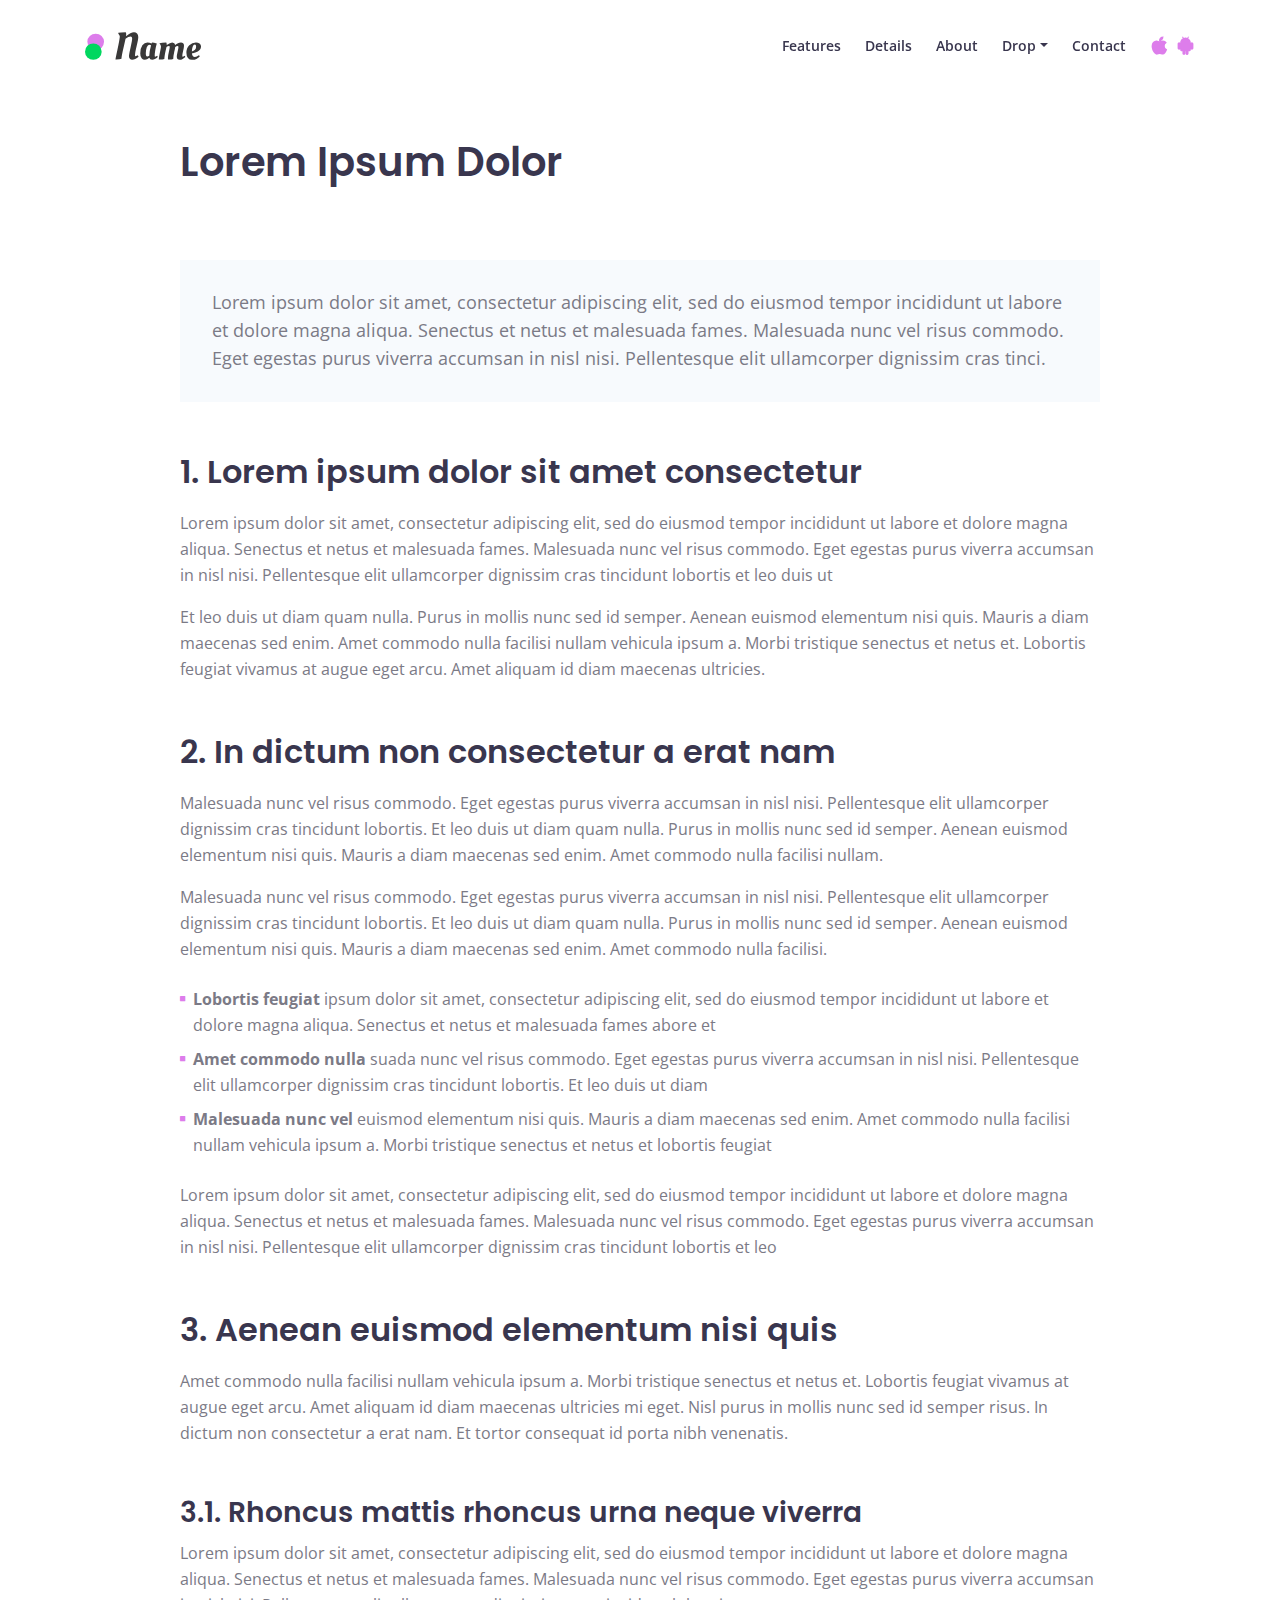
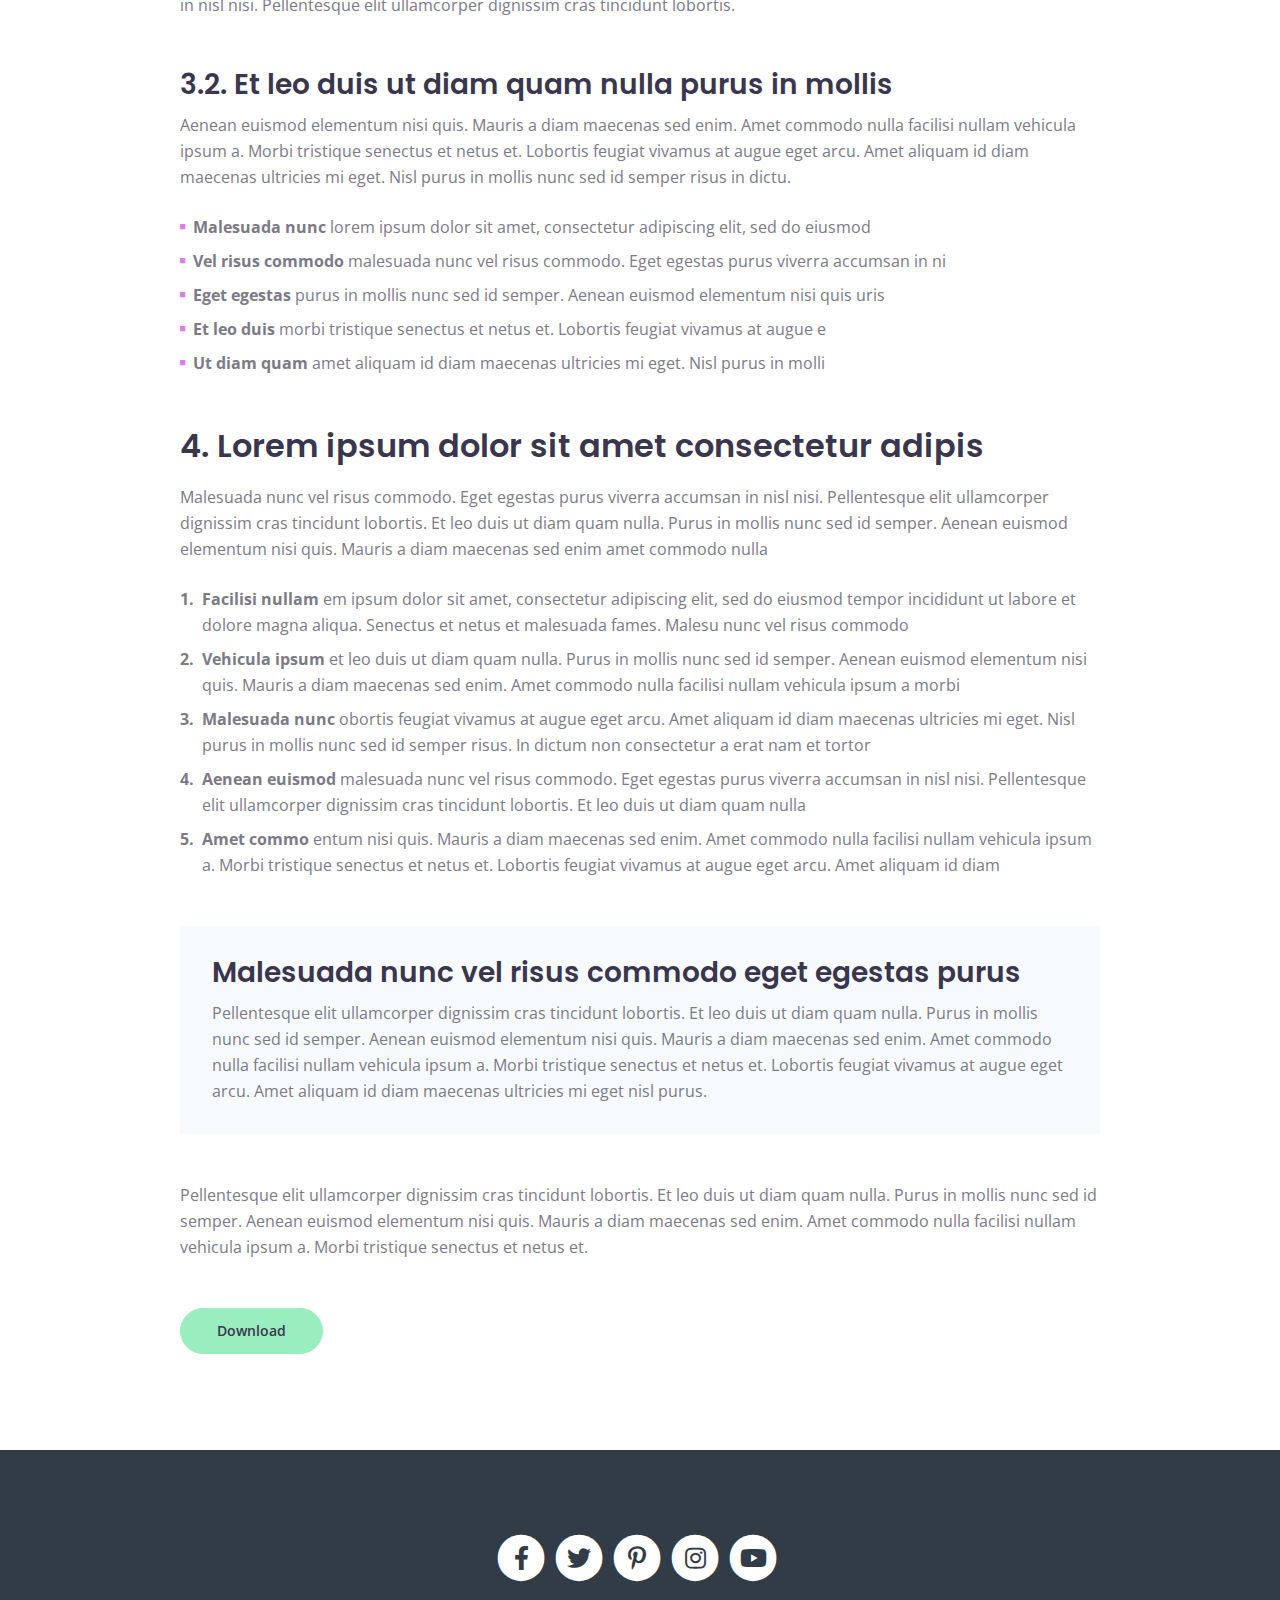
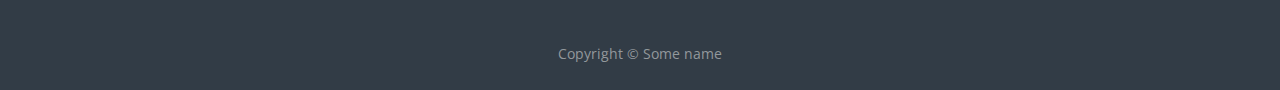
<file: terms.html>
<!DOCTYPE html>
<html lang="en">
    <head>
        <meta charset="utf-8">
        <meta name="viewport" content="width=device-width, initial-scale=1, shrink-to-fit=no">
        
        <!-- SEO Meta Tags -->
        <meta name="description" content="Your description">
            <meta name="author" content="Your name">

        <!-- OG Meta Tags to improve the way the post looks when you share the page on Facebook, Twitter, LinkedIn -->
        <meta property="og:site_name" content="" /> <!-- website name -->
        <meta property="og:site" content="" /> <!-- website link -->
        <meta property="og:title" content=""/> <!-- title shown in the actual shared post -->
        <meta property="og:description" content="" /> <!-- description shown in the actual shared post -->
        <meta property="og:image" content="" /> <!-- image link, make sure it's jpg -->
        <meta property="og:url" content="" /> <!-- where do you want your post to link to -->
        <meta name="twitter:card" content="summary_large_image"> <!-- to have large image post format in Twitter -->

        <!-- Webpage Title -->
        <title>Terms & Conditions</title>
        
        <!-- Styles -->
        <link href="https://fonts.googleapis.com/css2?family=Open+Sans:ital,wght@0,400;0,600;0,700;1,400&display=swap" rel="stylesheet">
        <link href="https://fonts.googleapis.com/css2?family=Poppins:wght@600&display=swap" rel="stylesheet">
        <link href="css/bootstrap.css" rel="stylesheet">
        <link href="css/fontawesome-all.css" rel="stylesheet">
        <link href="css/swiper.css" rel="stylesheet">
        <link href="css/magnific-popup.css" rel="stylesheet">
        <link href="css/styles.css" rel="stylesheet">
        
        <!-- Favicon  -->
        <link rel="icon" href="images/favicon.png">
    </head>
    <body data-spy="scroll" data-target=".fixed-top">
        
        <!-- Navigation -->
        <nav class="navbar navbar-expand-lg fixed-top navbar-light">
            <div class="container">
                
                <!-- Text Logo - Use this if you don't have a graphic logo -->
                <!-- <a class="navbar-brand logo-text page-scroll" href="index.html">Name</a> -->

                <!-- Image Logo -->
                <a class="navbar-brand logo-image" href="index.html"><img src="images/logo.svg" alt="alternative"></a> 

                <button class="navbar-toggler p-0 border-0" type="button" data-toggle="offcanvas">
                    <span class="navbar-toggler-icon"></span>
                </button>

                <div class="navbar-collapse offcanvas-collapse" id="navbarsExampleDefault">
                    <ul class="navbar-nav ml-auto">
                        <li class="nav-item">
                            <a class="nav-link page-scroll" href="index.html#features">Features <span class="sr-only">(current)</span></a>
                        </li>
                        <li class="nav-item">
                            <a class="nav-link page-scroll" href="index.html#details">Details</a>
                        </li>
                        <li class="nav-item">
                            <a class="nav-link page-scroll" href="index.html#about">About</a>
                        </li>
                        <li class="nav-item dropdown">
                            <a class="nav-link dropdown-toggle" href="#" id="dropdown01" data-toggle="dropdown" aria-haspopup="true" aria-expanded="false">Drop</a>
                            <div class="dropdown-menu" aria-labelledby="dropdown01">
                                <a class="dropdown-item page-scroll" href="article.html">Article Details</a>
                                <div class="dropdown-divider"></div>
                                <a class="dropdown-item page-scroll" href="terms.html">Terms Conditions</a>
                                <div class="dropdown-divider"></div>
                                <a class="dropdown-item page-scroll" href="privacy.html">Privacy Policy</a>
                            </div>
                        </li>
                        <li class="nav-item">
                            <a class="nav-link page-scroll" href="contact.html">Contact</a>
                        </li>
                    </ul>
                    <span class="nav-item app-store-icons">
                        <a href="#your-link">
                            <i class="fab fa-apple"></i>
                        </a>
                        <a href="#your-link">
                            <i class="fab fa-android"></i>
                        </a>
                    </span>
                </div> <!-- end of navbar-collapse -->
            </div> <!-- end of container -->
        </nav> <!-- end of navbar -->
        <!-- end of navigation -->


        <!-- Header -->
        <header class="ex-header">
            <div class="container">
                <div class="row">
                    <div class="col-xl-10 offset-xl-1">
                        <h1>Lorem Ipsum Dolor</h1>
                    </div> <!-- end of col -->
                </div> <!-- end of row -->
            </div> <!-- end of container -->
        </header> <!-- end of ex-header -->
        <!-- end of header -->


        <!-- Basic -->
        <div class="ex-basic-1 pb-5">
            <div class="container">
                <div class="row">
                    <div class="col-xl-10 offset-xl-1">
                        <div class="text-box mb-5">
                            <p class="p-large">Lorem ipsum dolor sit amet, consectetur adipiscing elit, sed do eiusmod tempor incididunt ut labore et dolore magna aliqua. Senectus et netus et malesuada fames. Malesuada nunc vel risus commodo. Eget egestas purus viverra accumsan in nisl nisi. Pellentesque elit ullamcorper dignissim cras tinci.</p>
                        </div> <!-- end of text-box -->

                        <h2 class="mb-3">1. Lorem ipsum dolor sit amet consectetur</h2>
                        <p>Lorem ipsum dolor sit amet, consectetur adipiscing elit, sed do eiusmod tempor incididunt ut labore et dolore magna aliqua. Senectus et netus et malesuada fames. Malesuada nunc vel risus commodo. Eget egestas purus viverra accumsan in nisl nisi. Pellentesque elit ullamcorper dignissim cras tincidunt lobortis et leo duis ut</p>
                        <p class="mb-5">Et leo duis ut diam quam nulla. Purus in mollis nunc sed id semper. Aenean euismod elementum nisi quis. Mauris a diam maecenas sed enim. Amet commodo nulla facilisi nullam vehicula ipsum a. Morbi tristique senectus et netus et. Lobortis feugiat vivamus at augue eget arcu. Amet aliquam id diam maecenas ultricies.</p>

                        <h2 class="mb-3">2. In dictum non consectetur a erat nam</h2>
                        <p>Malesuada nunc vel risus commodo. Eget egestas purus viverra accumsan in nisl nisi. Pellentesque elit ullamcorper dignissim cras tincidunt lobortis. Et leo duis ut diam quam nulla. Purus in mollis nunc sed id semper. Aenean euismod elementum nisi quis. Mauris a diam maecenas sed enim. Amet commodo nulla facilisi nullam.</p>
                        <p class="mb-4">Malesuada nunc vel risus commodo. Eget egestas purus viverra accumsan in nisl nisi. Pellentesque elit ullamcorper dignissim cras tincidunt lobortis. Et leo duis ut diam quam nulla. Purus in mollis nunc sed id semper. Aenean euismod elementum nisi quis. Mauris a diam maecenas sed enim. Amet commodo nulla facilisi.</p>
                        <ul class="list-unstyled li-space-lg mb-4">
                            <li class="media">
                                <i class="fas fa-square"></i>
                                <div class="media-body"><strong>Lobortis feugiat</strong> ipsum dolor sit amet, consectetur adipiscing elit, sed do eiusmod tempor incididunt ut labore et dolore magna aliqua. Senectus et netus et malesuada fames abore et</div>
                            </li>
                            <li class="media">
                                <i class="fas fa-square"></i>
                                <div class="media-body"><strong>Amet commodo nulla</strong> suada nunc vel risus commodo. Eget egestas purus viverra accumsan in nisl nisi. Pellentesque elit ullamcorper dignissim cras tincidunt lobortis. Et leo duis ut diam</div>
                            </li>
                            <li class="media">
                                <i class="fas fa-square"></i>
                                <div class="media-body"><strong>Malesuada nunc vel</strong> euismod elementum nisi quis. Mauris a diam maecenas sed enim. Amet commodo nulla facilisi nullam vehicula ipsum a. Morbi tristique senectus et netus et lobortis feugiat</div>
                            </li>
                        </ul>
                        <p class="mb-5">Lorem ipsum dolor sit amet, consectetur adipiscing elit, sed do eiusmod tempor incididunt ut labore et dolore magna aliqua. Senectus et netus et malesuada fames. Malesuada nunc vel risus commodo. Eget egestas purus viverra accumsan in nisl nisi. Pellentesque elit ullamcorper dignissim cras tincidunt lobortis et leo</p>

                        <h2 class="mb-3">3. Aenean euismod elementum nisi quis</h2>
                        <p class="mb-5">Amet commodo nulla facilisi nullam vehicula ipsum a. Morbi tristique senectus et netus et. Lobortis feugiat vivamus at augue eget arcu. Amet aliquam id diam maecenas ultricies mi eget. Nisl purus in mollis nunc sed id semper risus. In dictum non consectetur a erat nam. Et tortor consequat id porta nibh venenatis.</p>
                        <h3>3.1. Rhoncus mattis rhoncus urna neque viverra</h3>
                        <p class="mb-5">Lorem ipsum dolor sit amet, consectetur adipiscing elit, sed do eiusmod tempor incididunt ut labore et dolore magna aliqua. Senectus et netus et malesuada fames. Malesuada nunc vel risus commodo. Eget egestas purus viverra accumsan in nisl nisi. Pellentesque elit ullamcorper dignissim cras tincidunt lobortis.</p>
                        <h3>3.2. Et leo duis ut diam quam nulla purus in mollis</h3>
                        <p class="mb-4">Aenean euismod elementum nisi quis. Mauris a diam maecenas sed enim. Amet commodo nulla facilisi nullam vehicula ipsum a. Morbi tristique senectus et netus et. Lobortis feugiat vivamus at augue eget arcu. Amet aliquam id diam maecenas ultricies mi eget. Nisl purus in mollis nunc sed id semper risus in dictu.</p>
                        <ul class="list-unstyled li-space-lg mb-5">
                            <li class="media">
                                <i class="fas fa-square"></i>
                                <div class="media-body"><strong>Malesuada nunc</strong> lorem ipsum dolor sit amet, consectetur adipiscing elit, sed do eiusmod</div>
                            </li>
                            <li class="media">
                                <i class="fas fa-square"></i>
                                <div class="media-body"><strong>Vel risus commodo</strong> malesuada nunc vel risus commodo. Eget egestas purus viverra accumsan in ni</div>
                            </li>
                            <li class="media">
                                <i class="fas fa-square"></i>
                                <div class="media-body"><strong>Eget egestas </strong> purus in mollis nunc sed id semper. Aenean euismod elementum nisi quis uris</div>
                            </li>
                            <li class="media">
                                <i class="fas fa-square"></i>
                                <div class="media-body"><strong>Et leo duis</strong> morbi tristique senectus et netus et. Lobortis feugiat vivamus at augue e</div>
                            </li>
                            <li class="media">
                                <i class="fas fa-square"></i>
                                <div class="media-body"><strong>Ut diam quam</strong> amet aliquam id diam maecenas ultricies mi eget. Nisl purus in molli</div>
                            </li>
                        </ul>
                        
                        <h2 class="mb-3">4. Lorem ipsum dolor sit amet consectetur adipis</h2>
                        <p class="mb-4">Malesuada nunc vel risus commodo. Eget egestas purus viverra accumsan in nisl nisi. Pellentesque elit ullamcorper dignissim cras tincidunt lobortis. Et leo duis ut diam quam nulla. Purus in mollis nunc sed id semper. Aenean euismod elementum nisi quis. Mauris a diam maecenas sed enim amet commodo nulla</p>
                        <ul class="list-unstyled li-space-lg mb-5">
                            <li class="media">
                                <strong>1.</strong>
                                <div class="media-body"><strong>Facilisi nullam</strong> em ipsum dolor sit amet, consectetur adipiscing elit, sed do eiusmod tempor incididunt ut labore et dolore magna aliqua. Senectus et netus et malesuada fames. Malesu nunc vel risus commodo</div>
                            </li>
                            <li class="media">
                                <strong>2.</strong>
                                <div class="media-body"><strong>Vehicula ipsum</strong> et leo duis ut diam quam nulla. Purus in mollis nunc sed id semper. Aenean euismod elementum nisi quis. Mauris a diam maecenas sed enim. Amet commodo nulla facilisi nullam vehicula ipsum a morbi</div>
                            </li>
                            <li class="media">
                                <strong>3.</strong>
                                <div class="media-body"><strong>Malesuada nunc</strong> obortis feugiat vivamus at augue eget arcu. Amet aliquam id diam maecenas ultricies mi eget. Nisl purus in mollis nunc sed id semper risus. In dictum non consectetur a erat nam et tortor</div>
                            </li>
                            <li class="media">
                                <strong>4.</strong>
                                <div class="media-body"><strong>Aenean euismod</strong> malesuada nunc vel risus commodo. Eget egestas purus viverra accumsan in nisl nisi. Pellentesque elit ullamcorper dignissim cras tincidunt lobortis. Et leo duis ut diam quam nulla</div>
                            </li>
                            <li class="media">
                                <strong>5.</strong>
                                <div class="media-body"><strong>Amet commo</strong> entum nisi quis. Mauris a diam maecenas sed enim. Amet commodo nulla facilisi nullam vehicula ipsum a. Morbi tristique senectus et netus et. Lobortis feugiat vivamus at augue eget arcu. Amet aliquam id diam</div>
                            </li>
                        </ul>
                        
                        <div class="text-box mb-5">
                            <h3>Malesuada nunc vel risus commodo eget egestas purus</h3>
                            <p>Pellentesque elit ullamcorper dignissim cras tincidunt lobortis. Et leo duis ut diam quam nulla. Purus in mollis nunc sed id semper. Aenean euismod elementum nisi quis. Mauris a diam maecenas sed enim. Amet commodo nulla facilisi nullam vehicula ipsum a. Morbi tristique senectus et netus et. Lobortis feugiat vivamus at augue eget arcu. Amet aliquam id diam maecenas ultricies mi eget nisl purus.</p>
                        </div> <!-- end of text-box -->
                        <p class="mb-5">Pellentesque elit ullamcorper dignissim cras tincidunt lobortis. Et leo duis ut diam quam nulla. Purus in mollis nunc sed id semper. Aenean euismod elementum nisi quis. Mauris a diam maecenas sed enim. Amet commodo nulla facilisi nullam vehicula ipsum a. Morbi tristique senectus et netus et.</p>
                        
                        <a class="btn-solid-reg mb-5" href="index.html">Download</a>
                    </div> <!-- end of col -->
                </div> <!-- end of row -->
            </div> <!-- end of container -->
        </div> <!-- end of ex-basic-1 -->
        <!-- end of basic -->


        <!-- Footer -->
        <div class="footer">
            <div class="container">
                <div class="row">
                    <div class="col-lg-12">
                        <div class="social-container">
                            <span class="fa-stack">
                                <a href="#your-link">
                                    <i class="fas fa-circle fa-stack-2x"></i>
                                    <i class="fab fa-facebook-f fa-stack-1x"></i>
                                </a>
                            </span>
                            <span class="fa-stack">
                                <a href="#your-link">
                                    <i class="fas fa-circle fa-stack-2x"></i>
                                    <i class="fab fa-twitter fa-stack-1x"></i>
                                </a>
                            </span>
                            <span class="fa-stack">
                                <a href="#your-link">
                                    <i class="fas fa-circle fa-stack-2x"></i>
                                    <i class="fab fa-pinterest-p fa-stack-1x"></i>
                                </a>
                            </span>
                            <span class="fa-stack">
                                <a href="#your-link">
                                    <i class="fas fa-circle fa-stack-2x"></i>
                                    <i class="fab fa-instagram fa-stack-1x"></i>
                                </a>
                            </span>
                            <span class="fa-stack">
                                <a href="#your-link">
                                    <i class="fas fa-circle fa-stack-2x"></i>
                                    <i class="fab fa-youtube fa-stack-1x"></i>
                                </a>
                            </span>
                        </div> <!-- end of social-container -->
                    </div> <!-- end of col -->
                </div> <!-- end of row -->
            </div> <!-- end of container -->
        </div> <!-- end of footer -->  
        <!-- end of footer -->


        <!-- Copyright -->
        <div class="copyright">
            <div class="container">
                <div class="row">
                    <div class="col-lg-12">
                        <p class="p-small">Copyright © Some name</p>
                    </div> <!-- end of col -->
                </div> <!-- enf of row -->
            </div> <!-- end of container -->
        </div> <!-- end of copyright --> 
        <!-- end of copyright -->
        
            
        <!-- Scripts -->
        <script src="js/jquery.min.js"></script> <!-- jQuery for Bootstrap's JavaScript plugins -->
        <script src="js/bootstrap.min.js"></script> <!-- Bootstrap framework -->
        <script src="js/jquery.easing.min.js"></script> <!-- jQuery Easing for smooth scrolling between anchors -->
        <script src="js/swiper.min.js"></script> <!-- Swiper for image and text sliders -->
        <script src="js/jquery.magnific-popup.js"></script> <!-- Magnific Popup for lightboxes -->
        <script src="js/morphext.min.js"></script> <!-- Morphtext rotating text in the header -->
        <script src="js/scripts.js"></script> <!-- Custom scripts -->
    </body>
</html>
</file>
<file: css/styles.css>
/* Description: Master CSS file */

/*****************************************
Table Of Contents:

- General Styles
- Navigation
- Header
- Features
- Details 1
- Details 1 Lightbox
- Details 2
- Screenshots
- Small Features
- About
- Download
- More Apps
- Newsletter
- Footer
- Copyright
- Back To Top Button 
- Extra Pages
- Media Queries
******************************************/

/*****************************************
Colors:
- Backgrounds - light gray #f7fafd
- Buttons, icons - light green #9aedbe
- Buttons - light purple #e5c4ef
- Icons - purple #dd7deb;
- Headings text, buttons - dark gray #39364e
- Body text - light gray #7b7a86
******************************************/


/**************************/
/*     General Styles     */
/**************************/
body,
html {
    width: 100%;
	height: 100%;
}

body, p {
	color: #7b7a86; 
	font: 400 1rem/1.625rem "Open Sans", sans-serif;
}

h1 {
	color: #39364e;
	font: 600 2.5rem/3.25rem "Poppins", sans-serif;
}

h2 {
	color: #39364e;
	font: 600 2rem/2.75rem "Poppins", sans-serif;
}

h3 {
	color: #39364e;
	font: 600 1.75rem/2.375rem "Poppins", sans-serif;
}

h4 {
	color: #39364e;
	font: 600 1.5rem/2.125rem "Poppins", sans-serif;
}

h5 {
	color: #39364e;
	font: 600 1.25rem/1.75rem "Poppins", sans-serif;
}

h6 {
	color: #39364e;
	font: 600 1rem/1.5rem "Poppins", sans-serif;
}

.p-large {
	font-size: 1.125rem;
	line-height: 1.75rem;
}

.p-small {
	font-size: 0.875rem;
	line-height: 1.5rem;
}

.testimonial-text {
	font-style: italic;
}

.testimonial-author {
	font: 600 1rem/1.5rem "Poppins", sans-serif;
}

.li-space-lg li {
	margin-bottom: 0.5rem;
}

a {
	color: #7b7a86;
	text-decoration: underline;
}

a:hover {
	color: #7b7a86;
	text-decoration: underline;
}

.no-line {
	text-decoration: none;
}

.no-line:hover {
	text-decoration: none;
}

.mb-6 {
	margin-bottom: 6rem;
}

.bg-gray {
	background-color: #f7fafd;
}

.btn-solid-reg {
	display: inline-block;
	padding: 1.375rem 2.25rem 1.375rem 2.25rem;
	border: 1px solid #9aedbe;
	border-radius: 2rem;
	background-color: #9aedbe;
	color: #39364e;
	font-weight: 600;
	font-size: 0.875rem;
	line-height: 0;
	text-decoration: none;
	transition: all 0.2s;
}

.btn-solid-reg:hover {
	border: 1px solid #85d6a8;
	background-color: #85d6a8;
	color: #000000;
	text-decoration: none;
}

.btn-solid-lg {
	display: inline-block;
	padding: 1.625rem 2.5rem 1.625rem 2.5rem;
	border: 1px solid #9aedbe;
	border-radius: 2rem;
	background-color: #9aedbe;
	color: #39364e;
	font-weight: 600;
	font-size: 0.875rem;
	line-height: 0;
	text-decoration: none;
	transition: all 0.2s;
}

.btn-solid-lg:hover {
	border: 1px solid #85d6a8;
	background-color: #85d6a8;
	color: #000000;
	text-decoration: none;
}

.btn-solid-lg .fab,
.btn-solid-sec-lg .fab {
	margin-right: 0.5rem;
	font-size: 1.25rem;
	line-height: 0;
	vertical-align: top;
}

.btn-solid-lg .fab.fa-google-play {
	font-size: 1rem;
}

.btn-solid-sec-reg {
	display: inline-block;
	padding: 1.375rem 2.25rem 1.375rem 2.25rem;
	border: 1px solid #e5c4ef;
	border-radius: 2rem;
	background-color: #e5c4ef;
	color: #39364e;
	font-weight: 600;
	font-size: 0.875rem;
	line-height: 0;
	text-decoration: none;
	transition: all 0.2s;
}

.btn-solid-sec-reg:hover {
	border: 1px solid #d6b3e0;
	background-color: #d6b3e0;
	color: #000000;
	text-decoration: none;
}

.btn-solid-sec-lg {
	display: inline-block;
	padding: 1.625rem 2.5rem 1.625rem 2.5rem;
	border: 1px solid #e5c4ef;
	border-radius: 2rem;
	background-color: #e5c4ef;
	color: #39364e;
	font-weight: 600;
	font-size: 0.875rem;
	line-height: 0;
	text-decoration: none;
	transition: all 0.2s;
}

.btn-solid-sec-lg:hover {
	border: 1px solid #d6b3e0;
	background-color: #d6b3e0;
	color: #000000;
	text-decoration: none;
}

.btn-solid-sec-sm {
	display: inline-block;
	padding: 1rem 1.5rem 1rem 1.5rem;
	border: 1px solid #e5c4ef;
	border-radius: 2rem;
	background-color: #e5c4ef;
	color: #39364e;
	font-weight: 600;
	font-size: 0.875rem;
	line-height: 0;
	text-decoration: none;
	transition: all 0.2s;
}

.btn-solid-sec-sm:hover {
	border: 1px solid #d6b3e0;
	background-color: #d6b3e0;
	color: #000000;
	text-decoration: none;
}

.form-group {
	position: relative;
	margin-bottom: 1.25rem;
}

.label-control {
	position: absolute;
	top: 0.87rem;
	left: 1.375rem;
	color: #7b7a86;
	opacity: 1;
	font-size: 0.875rem;
	line-height: 1.375rem;
	cursor: text;
	transition: all 0.2s ease;
}

.form-control-input:focus + .label-control,
.form-control-input.notEmpty + .label-control,
.form-control-textarea:focus + .label-control,
.form-control-textarea.notEmpty + .label-control {
	top: 0.125rem;
	opacity: 1;
	font-size: 0.75rem;
	font-weight: 700;
}

.form-control-input,
.form-control-select {
	display: block; /* needed for proper display of the label in Firefox, IE, Edge */
	width: 100%;
	padding-top: 1.125rem;
	padding-bottom: 0.125rem;
	padding-left: 1.3125rem;
	border: 1px solid #cbcbd1;
	border-radius: 2rem;
	background-color: #ffffff;
	color: #7b7a86;
	font-size: 0.875rem;
	line-height: 1.875rem;
	transition: all 0.2s;
	-webkit-appearance: none; /* removes inner shadow on form inputs on ios safari */
}

.form-control-select {
	padding-top: 0.5rem;
	padding-bottom: 0.5rem;
	height: 3rem;
}

select {
    /* you should keep these first rules in place to maintain cross-browser behavior */
    -webkit-appearance: none;
	-moz-appearance: none;
	-ms-appearance: none;
    -o-appearance: none;
    appearance: none;
    background-image: url('../images/down-arrow.png');
    background-position: 96% 50%;
    background-repeat: no-repeat;
    outline: none;
}

.form-control-textarea {
	display: block; /* used to eliminate a bottom gap difference between Chrome and IE/FF */
	width: 100%;
	height: 14rem; /* used instead of html rows to normalize height between Chrome and IE/FF */
	padding-top: 1.5rem;
	padding-left: 1.3125rem;
	border: 1px solid #cbcbd1;
	border-radius: 0.375rem;
	background-color: #ffffff;
	color: #7b7a86;
	font-size: 0.875rem;
	line-height: 1.5rem;
	transition: all 0.2s;
}

.form-control-input:focus,
.form-control-select:focus,
.form-control-textarea:focus {
	border: 1px solid #a1a1a1;
	outline: none; /* Removes blue border on focus */
}

.form-control-input:hover,
.form-control-select:hover,
.form-control-textarea:hover {
	border: 1px solid #a1a1a1;
}

input[type='checkbox'] {
	vertical-align: -10%;
	margin-right: 0.5rem;
}

.form-control-submit-button {
	display: inline-block;
	width: 100%;
	height: 3.125rem;
	border: 1px solid #9aedbe;
	border-radius: 2rem;
	background-color: #9aedbe;
	color: #39364e;
	font-weight: 600;
	font-size: 0.875rem;
	line-height: 0;
	cursor: pointer;
	transition: all 0.2s;
}

.form-control-submit-button:hover {
	border: 1px solid #85d6a8;
	background-color: #85d6a8;
	color: #000000;
}

/* Fade-move Animation For Details Lightbox - Magnific Popup */
/* at start */
.my-mfp-slide-bottom .zoom-anim-dialog {
	opacity: 0;
	transition: all 0.2s ease-out;
	-webkit-transform: translateY(-1.25rem) perspective(37.5rem) rotateX(10deg);
	-ms-transform: translateY(-1.25rem) perspective(37.5rem) rotateX(10deg);
	transform: translateY(-1.25rem) perspective(37.5rem) rotateX(10deg);
}

/* animate in */
.my-mfp-slide-bottom.mfp-ready .zoom-anim-dialog {
	opacity: 1;
	-webkit-transform: translateY(0) perspective(37.5rem) rotateX(0); 
	-ms-transform: translateY(0) perspective(37.5rem) rotateX(0); 
	transform: translateY(0) perspective(37.5rem) rotateX(0); 
}

/* animate out */
.my-mfp-slide-bottom.mfp-removing .zoom-anim-dialog {
	opacity: 0;
	-webkit-transform: translateY(-0.625rem) perspective(37.5rem) rotateX(10deg); 
	-ms-transform: translateY(-0.625rem) perspective(37.5rem) rotateX(10deg); 
	transform: translateY(-0.625rem) perspective(37.5rem) rotateX(10deg); 
}

/* dark overlay, start state */
.my-mfp-slide-bottom.mfp-bg {
	opacity: 0;
	transition: opacity 0.2s ease-out;
}

/* animate in */
.my-mfp-slide-bottom.mfp-ready.mfp-bg {
	opacity: 0.8;
}
/* animate out */
.my-mfp-slide-bottom.mfp-removing.mfp-bg {
	opacity: 0;
}
/* end of fade-move animation for details lightbox - magnific popup */

/* Fade Animation For Image Lightbox - Magnific Popup */
@-webkit-keyframes fadeIn {
	from {
		opacity: 0;
	}
	to {
		opacity: 1;
	}
}

@keyframes fadeIn {
	from {
		opacity: 0;
	}
	to {
		opacity: 1;
	}
}

.fadeIn {
	-webkit-animation: fadeIn 0.6s;
	animation: fadeIn 0.6s;
}

@-webkit-keyframes fadeOut {
	from {
		opacity: 1;
	}
	to {
		opacity: 0;
	}
}

@keyframes fadeOut {
	from {
		opacity: 1;
	}
	to {
		opacity: 0;
	}
}

.fadeOut {
	-webkit-animation: fadeOut 0.8s;
	animation: fadeOut 0.8s;
}
/* end of fade animation for image lightbox - magnific popup */


/**********************/
/*     Navigation     */
/**********************/
.navbar {
	background-color: #ffffff;
	font-weight: 600;
	font-size: 0.875rem;
	line-height: 0.875rem;
	box-shadow: 0 0.0625rem 0.375rem 0 rgba(0, 0, 0, 0.025);
}

.navbar .navbar-brand {
	padding-top: 0.25rem;
	padding-bottom: 0.25rem;
}

.navbar .logo-image img {
    width: 116px;
	height: 28px;
}

.navbar .logo-text {
	color: #39364e;
	font-weight: 700;
	font-size: 2rem;
	line-height: 1rem;
	text-decoration: none;
}

.offcanvas-collapse {
	position: fixed;
	top: 3.25rem; /* adjusts the height between the top of the page and the offcanvas menu */
	bottom: 0;
	left: 100%;
	width: 100%;
	padding-right: 1rem;
	padding-left: 1rem;
	overflow-y: auto;
	visibility: hidden;
	background-color: #ffffff;
	transition: visibility .3s ease-in-out, -webkit-transform .3s ease-in-out;
	transition: transform .3s ease-in-out, visibility .3s ease-in-out;
	transition: transform .3s ease-in-out, visibility .3s ease-in-out, -webkit-transform .3s ease-in-out;
}

.offcanvas-collapse.open {
	visibility: visible;
	-webkit-transform: translateX(-100%);
	transform: translateX(-100%);
}

.navbar .navbar-nav {
	margin-top: 0.75rem;
	margin-bottom: 0.5rem;
}

.navbar.navbar-light .nav-item .nav-link {
	padding-top: 0.625rem;
	padding-bottom: 0.625rem;
	color: #39364e;
	text-decoration: none;
	transition: all 0.2s ease;
}

.navbar .nav-item.dropdown.show .nav-link,
.navbar .nav-item .nav-link:hover,
.navbar .nav-item .nav-link.active {
	color: #dd7deb;
}

/* Dropdown Menu */
.navbar .dropdown .dropdown-menu {
	animation: fadeDropdown 0.2s; /* required for the fade animation */
}

@keyframes fadeDropdown {
    0% {
        opacity: 0;
    }

    100% {
        opacity: 1;
	}
}

.navbar .dropdown-menu {
	margin-top: 0.5rem;
	margin-bottom: 0.5rem;
	border: none;
	background-color: #ffffff;
}

.navbar .dropdown-item {
	padding-top: 0.5rem;
	padding-bottom: 0.5rem;
	color: #39364e;
	font-weight: 600;
	font-size: 0.875rem;
	line-height: 0.875rem;
	text-decoration: none;
}

.navbar .dropdown-item:hover {
	background-color: #ffffff;
	color: #dd7deb;
}

.navbar .dropdown-divider {
	width: 100%;
	height: 1px;
	margin: 0.5rem auto 0.5rem auto;
	border: none;
	background-color: #e6e3e3;
}
/* end of dropdown menu */

.navbar .app-store-icons {
	display: block;
}

.navbar .app-store-icons a {
	text-decoration: none;
}

.navbar .fab {
	color: #dd7deb;
	font-size: 1.25rem;
	transition: all 0.2s ease;
}

.navbar .fab:hover {
	color: #39364e;
}

.navbar .fa-apple {
	margin-right: 0.375rem;
}

.navbar .navbar-toggler {
	padding: 0;
	border: none;
	font-size: 1.25rem;
}


/*****************/
/*    Header     */
/*****************/
.header {
	padding-top: 7rem;
	padding-bottom: 4.5rem;
	background: linear-gradient(rgba(0, 0, 0, 0.0), rgba(0, 0, 0, 0.0)), url('../images/header-background.jpg') center center no-repeat;
	background-size: cover;
}

.header .text-container {
	margin-bottom: 2.5rem;
	text-align: center;
}

.header h1 {
	margin-bottom: 1rem;
}

.header #js-rotating {
	color: #01d85f;
}

.header .p-large {
	margin-bottom: 2.25rem;
}

.header .btn-solid-lg,
.header .btn-solid-sec-lg {
	margin-right: 0.375rem;
	margin-bottom: 1.125rem;
	margin-left: 0.375rem;
}

.header .image-container {
	text-align: center;
}


/********************/
/*     Features     */
/********************/
.tabs {
	padding-top: 7.5rem;
	padding-bottom: 5.75rem;
}

.tabs h2 {
	text-align: center;
	margin-bottom: 3.125rem;
}

.tabs .nav-tabs {
	margin-right: auto;
	margin-bottom: 2.5rem;
	margin-left: auto;
	justify-content: center;
	border-bottom: none;
}

.tabs .nav-link {
	margin-bottom: 1rem;
	padding: 0.5rem 1.375rem 0.25rem 1.375rem;
	border: none;
	border-bottom: 0.1875rem solid #d1d0d8;
	border-radius: 0;
	font: 700 1rem/1.75rem "Montserrat", sans-serif;
	text-decoration: none;
	transition: all 0.2s ease;
}

.tabs .nav-link.active,
.tabs .nav-link:hover {
	border-bottom: 0.1875rem solid #dd7deb;
	background-color: transparent;
	color: #dd7deb;
}

.tabs .nav-link .fas {
	margin-right: 0.375rem;
	font-size: 1rem;
}

.tabs .tab-content {
	width: 100%; /* for proper display in IE11 */
}

.tabs .fa-stack {
	width: 2em;
	margin-right: 0.625rem;
	font-size: 1.25rem;
}

.tabs .fa-stack-2x {
	color: #9aedbe;
}

.tabs .fa-stack-1x {
	color: #39364e;
}

.tabs #tab-1 .li-space-lg li {
	margin-bottom: 1.375rem;
}

.tabs #tab-1 img {
	display: block;
	margin: 2rem auto 5rem auto;
}

.tabs #tab-2 img {
	display: block;
	margin: 0 auto 4rem auto;
}

.tabs #tab-2 p.sub-heading {
	margin-bottom: 2.5rem;
}

.tabs #tab-2 .list-unstyled {
	margin-bottom: 0;
}

.tabs #tab-2 .li-space-lg li {
	margin-bottom: 1.375rem;
}

.tabs #tab-2 h3 {
	margin-bottom: 0.75rem;
}

.tabs #tab-3 .li-space-lg li {
	margin-bottom: 1.375rem;
}

.tabs #tab-3 h3 {
	margin-top: 1rem;
	margin-bottom: 0.75rem;
}

.tabs #tab-3 p.sub-heading {
	margin-bottom: 3rem;
}

.tabs #tab-3 img {
	display: block;
	margin: 1rem auto 2rem auto;
}


/*********************/
/*     Details 1     */
/*********************/
.basic-1 {
	padding-top: 8.125rem;
	padding-bottom: 4rem;
}

.basic-1 .image-container {
	margin-bottom: 3.5rem;
}

.basic-1 h2 {
	margin-bottom: 1.625rem;
}

.basic-1 p {
	margin-bottom: 1.75rem;
}


/******************************/
/*     Details 1 Lightbox     */
/******************************/
.lightbox-basic {
	position: relative;
	max-width: 71.875rem;
	margin: 2.5rem auto;
	padding: 3rem 1rem;
	background-color: #fff;
	text-align: left;
}

.lightbox-basic .image-container {
	margin-bottom: 3rem;
	text-align: center;
}

.lightbox-basic .image-container img {
	border-radius: 0.5rem;
}

.lightbox-basic h3 {
	margin-bottom: 0.5rem;
}

.lightbox-basic hr {
	width: 2.75rem;
	margin-top: 0.125rem;
	margin-bottom: 1rem;
	margin-left: 0;
	border-top: 0.125rem solid #e0e0e0;
}

.lightbox-basic h4 {
	margin-top: 1.75rem;
	margin-bottom: 0.625rem;
}

.lightbox-basic .list-unstyled {
	margin-bottom: 1.5rem;
}

.lightbox-basic .list-unstyled .fas {
	color: #dd7deb;
	font-size: 0.875rem;
	line-height: 1.75rem;
}

.lightbox-basic .list-unstyled .media-body {
	margin-left: 0.625rem;
}

.lightbox-basic .list-unstyled {
	margin-bottom: 1.5rem;
}

/* Action Button */
.lightbox-basic .btn-solid-reg.mfp-close {
	position: relative;
	width: auto;
	height: auto;
	color: #39364e;
	opacity: 1;
}

.lightbox-basic .btn-solid-reg.mfp-close:hover {
	color: #000000;
}
/* end of action Button */

/* Back Button */
.lightbox-basic .btn-solid-sec-reg.mfp-close.as-button {
	position: relative;
	display: inline-block;
	width: auto;
	height: auto;
	margin-left: 0.375rem;
	padding: 1.375rem 2.25rem 1.375rem 2.25rem;
	border: 1px solid #e5c4ef;
	background-color: #e5c4ef;
	color: #39364e;
	opacity: 1;
}

.lightbox-basic .btn-solid-sec-reg.mfp-close.as-button:hover {
	background-color: #d6b3e0;
	color: #000000;
}
/* end of back button */

/* Close X Button */
.lightbox-basic button.mfp-close.x-button {
	position: absolute;
	top: -0.125rem;
	right: -0.125rem;
	width: 2.75rem;
	height: 2.75rem;
	color: #555;
}
/* end of close x button */


/*********************/
/*     Details 2     */
/*********************/
.basic-2 {
	padding-top: 4rem;
	padding-bottom: 8.125rem;
}

.basic-2 .text-container {
	margin-bottom: 3.5rem;
}

.basic-2 h2 {
	margin-bottom: 1.625rem;
}

.basic-2 p {
	margin-bottom: 1.5rem;
}

.basic-2 .list-unstyled {
	margin-bottom: 1.75rem;
}

.basic-2 .list-unstyled .fas {
	color: #dd7deb;
	font-size: 0.375rem;
	line-height: 1.625rem;
}

.basic-2 .list-unstyled .media-body {
	margin-left: 0.5rem;
}


/***********************/
/*     Screenshots     */
/***********************/
.slider-1 {
	padding-top: 7.5rem;
	padding-bottom: 8.125rem;
	background: linear-gradient(rgba(42, 50, 59, 0.9), rgba(42, 50, 59, 0.9)), url('../images/screenshots-background.jpg') center center no-repeat;
	background-size: cover;
}

.slider-1 .h2-heading {
	margin-bottom: 3rem;
	color: #ffffff;
	text-align: center;
}

.slider-1 .hr-heading {
	display: block;
	margin-right: auto;
	margin-bottom: 3.75rem;
	margin-left: auto;
}

.slider-1 .slider-container {
	position: relative;
}

.slider-1 .swiper-container {
	position: static;
	width: 90%;
	text-align: center;
}

.slider-1 .swiper-button-prev,
.slider-1 .swiper-button-next {
	top: 50%;
	width: 1.125rem;
}

.slider-1 .swiper-button-prev:focus,
.slider-1 .swiper-button-next:focus {
	/* even if you can't see it chrome you can see it on mobile device */
	outline: none;
}

.slider-1 .swiper-button-prev {
	left: -0.5rem;
	background-image: url("data:image/svg+xml;charset=utf-8,%3Csvg%20xmlns%3D'http%3A%2F%2Fwww.w3.org%2F2000%2Fsvg'%20viewBox%3D'0%200%2028%2044'%3E%3Cpath%20d%3D'M0%2C22L22%2C0l2.1%2C2.1L4.2%2C22l19.9%2C19.9L22%2C44L0%2C22L0%2C22L0%2C22z'%20fill%3D'%23ffffff'%2F%3E%3C%2Fsvg%3E");
	background-size: 1.125rem 1.75rem;
}

.slider-1 .swiper-button-next {
	right: -0.5rem;
	background-image: url("data:image/svg+xml;charset=utf-8,%3Csvg%20xmlns%3D'http%3A%2F%2Fwww.w3.org%2F2000%2Fsvg'%20viewBox%3D'0%200%2028%2044'%3E%3Cpath%20d%3D'M27%2C22L27%2C22L5%2C44l-2.1-2.1L22.8%2C22L2.9%2C2.1L5%2C0L27%2C22L27%2C22z'%20fill%3D'%23ffffff'%2F%3E%3C%2Fsvg%3E");
	background-size: 1.125rem 1.75rem;
}


/**************************/
/*     Small Features     */
/**************************/
.cards-1 {
	padding-top: 7.5rem;
	padding-bottom: 2.75rem;
	text-align: center;
}

.cards-1 .h2-heading {
	margin-bottom: 3.75rem;
}

.cards-1 .card {
	margin-bottom: 4rem;
	border: 0;
	background-color: transparent;
}

.cards-1 .card-image {
	width: 6.5rem;
	height: 6.5rem;
	margin-right: auto;
	margin-bottom: 1.75rem;
	margin-left: auto;
	border-radius: 50%;
	background-color: #9aedbe;
}

.cards-1 .card-image .fas {
	color: #39364e;
	font-size: 2.5rem;
	line-height: 6.5rem;
}

.cards-1 .card-body {
	padding: 0;
}

.cards-1 .card-title {
	margin-bottom: 0.5rem;
}


/*****************/
/*     About     */
/*****************/
.slider-2 {
	padding-top: 8rem;
	padding-bottom: 7rem;
	background: linear-gradient(to bottom right, rgba(42, 50, 59, 0.95), rgba(42, 50, 59, 0.95)), url('../images/about-background.jpg') center center no-repeat;
	background-size: cover; 
}

.slider-2 .image-container {
	max-width: 24.25rem;
	margin-right: auto;
	margin-bottom: 4rem;
	margin-left: auto;
}

.slider-2 .image-container img {
	border-radius: 50%;
}

.slider-2 .video-wrapper {
	position: relative;
}

/* Video Play Button */
.slider-2 .video-play-button {
	position: absolute;
	z-index: 10;
	top: 50%;
	left: 50%;
	display: block;
	box-sizing: content-box;
	width: 2rem;
	height: 2.75rem;
	padding: 1.125rem 1.25rem 1.125rem 1.75rem;
	border-radius: 50%;
	-webkit-transform: translateX(-50%) translateY(-50%);
	-ms-transform: translateX(-50%) translateY(-50%);
	transform: translateX(-50%) translateY(-50%);
}
  
.slider-2 .video-play-button:before {
	content: "";
	position: absolute;
	z-index: 0;
	top: 50%;
	left: 50%;
	display: block;
	width: 4.75rem;
	height: 4.75rem;
	border-radius: 50%;
	background: #01d85f;
	animation: pulse-border 1500ms ease-out infinite;
	-webkit-transform: translateX(-50%) translateY(-50%);
	-ms-transform: translateX(-50%) translateY(-50%);
	transform: translateX(-50%) translateY(-50%);
}
  
.slider-2 .video-play-button:after {
	content: "";
	position: absolute;
	z-index: 1;
	top: 50%;
	left: 50%;
	display: block;
	width: 4.375rem;
	height: 4.375rem;
	border-radius: 50%;
	background: #01d85f;
	transition: all 200ms;
	-webkit-transform: translateX(-50%) translateY(-50%);
	-ms-transform: translateX(-50%) translateY(-50%);
	transform: translateX(-50%) translateY(-50%);
}
  
.slider-2 .video-play-button span {
	position: relative;
	display: block;
	z-index: 3;
	top: 0.375rem;
	left: 0.25rem;
	width: 0;
	height: 0;
	border-left: 1.625rem solid #fff;
	border-top: 1rem solid transparent;
	border-bottom: 1rem solid transparent;
}
  
@keyframes pulse-border {
	0% {
		transform: translateX(-50%) translateY(-50%) translateZ(0) scale(1);
		opacity: 1;
	}
	100% {
		transform: translateX(-50%) translateY(-50%) translateZ(0) scale(1.5);
		opacity: 0;
	}
}
/* end of video play button */  

.slider-2 .slider-container {
	max-width: 24.25rem;
	margin-right: auto;
	margin-left: auto;
}

.slider-2 .swiper-container {
	padding-bottom: 2rem;
}

.slider-2 .swiper-slide {
	text-align: center;
}

.slider-2 p,
.slider-2 h6 {
	color: #fff;
}

.slider-2 .testimonial-text {
	margin-bottom: 0.75rem;
}

.slider-2 .swiper-pagination {
	right: 0;
	left: 0;
	bottom: 0;
	color: #efefef;
}

.slider-2 .swiper-pagination-bullet {
	width: 0.75rem;
	height: 0.75rem;
	margin-right: 0.25rem;
	margin-left: 0.25rem;
	background-color: #efefef;
}


/********************/
/*     Download     */
/********************/
.counter {
	padding-top: 7.5rem;
	padding-bottom: 7rem;
	background: #f7fafd;
	text-align: center;
}

.counter #counter .cell {
	display: inline-block;
	width: 6.375rem;
	margin-right: 1rem;
	margin-bottom: 2rem;
	margin-left: 1rem;
}

.counter #counter .counter-value {
	color: #39364e;
	font-weight: 700;
	font-family: Poppins;
	font-size: 3rem;
	line-height: 3.5rem;	
	vertical-align: middle;
}

.counter #counter .counter-info {
	margin-bottom: 0;
	font-size: 0.875rem;
	line-height: 1.25rem;
	vertical-align: middle;
}

.counter .p-large {
	margin-bottom: 2rem;
}

.counter .btn-solid-lg,
.counter .btn-solid-sec-lg {
	margin-right: 0.375rem;
	margin-bottom: 1.125rem;
	margin-left: 0.375rem;
}


/*********************/
/*     More Apps     */
/*********************/
.cards-2 {
	padding-top: 7.625rem;
	padding-bottom: 4rem;
	text-align: center;
}

.cards-2 .h2-heading {
	margin-bottom: 0.75rem;
}

.cards-2 .p-heading {
	margin-bottom: 3.75rem;
}

.cards-2 .card {
	margin-bottom: 4rem;
	border: 0;
	background-color: transparent;
}

/* Hover Animation */
.cards-2 .card-image {
	overflow: hidden;
	max-width: 16rem;
	margin-right: auto;
	margin-bottom: 2.25rem;
	margin-left: auto;
	border-radius: 50%;
}

.cards-2 .card-image img {
	border-radius: 50%;
	transition: all 0.3s;
}

.cards-2 .card-image:hover img {
	-moz-transform: scale(1.15);
	-webkit-transform: scale(1.15);
	transform: scale(1.15);
} 
/* end of hover animation */

.cards-2 .card-body {
	padding: 0;
}

.cards-2 .card-title {
	margin-bottom: 0.5rem;
}

.cards-2 .fa-stack {
	width: 2em;
	margin-right: 0.125rem;
	margin-left: 0.125rem;
}

.cards-2 .fa-circle {
	color: #dd7deb;
	transition: all 0.2s ease;
}

.cards-2 .fa-stack:hover .fa-circle {
	color: #01d85f;
}

.cards-2 .fab {
	color: #ffffff;
}


/**********************/
/*     Newsletter     */
/**********************/
.form {
	position: relative;
	padding-top: 7.625rem;
	padding-bottom: 6.5rem;
	text-align: center;
	overflow: hidden;
}

.form .h2-heading {
	margin-bottom: 0.75rem;
}

.form .p-heading {
	margin-bottom: 3rem;
}

.form .label-control {
	left: 2.125rem;
}

.form .form-control-input {
	padding-left: 2rem;
}

.form .form-control-input {
	padding-top: 1.25rem;
	padding-bottom: 0.25rem;
}

.form .form-control-submit-button {
	height: 3.5rem;
}

.form .label-control {
	top: 17px;
}

.form .circle-deco {
	position: absolute;
	bottom: -5rem;
	right: -5rem;
}


/******************/
/*     Footer     */
/******************/
.footer {
	padding-top: 5.25rem;
	padding-bottom: 1rem;
	text-align: center;
	background-color: #323c46;
}

.footer a {
	text-decoration: none;
}

.footer a:hover {
	color: #39364e;
}

.footer .fa-stack {
	width: 2em;
	margin-bottom: 1.25rem;
	margin-right: 0.375rem;
	font-size: 1.5rem;
}

.footer .fa-stack .fa-stack-1x {
    color: #323c46;
	transition: all 0.2s ease;
}

.footer .fa-stack .fa-stack-2x {
	color: #ffffff;
	transition: all 0.2s ease;
}

.footer .fa-stack:hover .fa-stack-1x {
	color: #ffffff;
}

.footer .fa-stack:hover .fa-stack-2x {
    color: #01d85f;
}


/*********************/
/*     Copyright     */
/*********************/
.copyright {
	padding-top: 1.5rem;
	padding-bottom: 0.5rem;
	text-align: center;
	background-color: #323c46;
}

.copyright .p-small {
	color: #92989c;
	text-align: center;
}

.copyright a {
	color: #92989c;
}


/******************************/
/*     Back To Top Button     */
/******************************/
a.back-to-top {
	position: fixed;
	z-index: 999;
	right: 0.75rem;
	bottom: 0.75rem;
	display: none;
	width: 2.625rem;
	height: 2.625rem;
	border-radius: 1.875rem;
	background: #585f63 url("../images/up-arrow.png") no-repeat center 47%;
	background-size: 1.125rem 1.125rem;
	text-indent: -9999px;
}

a:hover.back-to-top {
	background-color: #dd7deb;
}


/***********************/
/*     Extra Pages     */
/***********************/
.ex-header {
	padding-top: 8.5rem;
	padding-bottom: 4rem;
}

.ex-basic-1 .list-unstyled .fas {
	color: #dd7deb;
	font-size: 0.375rem;
	line-height: 1.625rem;
}

.ex-basic-1 .list-unstyled .media-body {
	margin-left: 0.5rem;
}

.ex-basic-1 .text-box {
	padding: 1.25rem 1.25rem 0.5rem 1.25rem;
	background-color: #f7fafd;
}

.ex-basic-1 .map-responsive {
	overflow: hidden;
	position: relative;
	height: 0;
	margin-bottom: 3rem;
	padding-bottom: 56.25%;
	border-radius: 0.25rem;
}

.ex-basic-1 .map-responsive iframe {
	left: 0;
	top: 0;
	height: 100%;
	width: 100%;
	position: absolute;
	border: none; 
}

.ex-cards-1 .card {
	border: none;
	background-color: transparent;
}

.ex-cards-1 .card .fa-stack {
	width: 2em;
	font-size: 1.125rem;
}

.ex-cards-1 .card .fa-stack-2x {
	color: #9aedbe;
}

.ex-cards-1 .card .fa-stack-1x {
	color: #39364e;
	font-weight: 700;
	line-height: 2.125rem;
}

.ex-cards-1 .card .list-unstyled .media-body {
	margin-left: 0.75rem;
}

.ex-cards-1 .card .list-unstyled .media-body h4 {
	margin-bottom: 0.25rem;
}

.ex-form-1 .form-group {
	margin-bottom: 1.75rem;
}

.ex-form-1 .label-control {
	top: 1.375rem;
	left: 1.375rem;
	font-size: 1rem;
}

.ex-form-1 .form-control-input:focus + .label-control,
.ex-form-1 .form-control-input.notEmpty + .label-control,
.ex-form-1 .form-control-textarea:focus + .label-control,
.ex-form-1 .form-control-textarea.notEmpty + .label-control {
	top: 0.375rem;
}

.ex-form-1 .form-control-input {
	padding-top: 1.5rem;
	padding-bottom: 0.625rem;
	border-radius: 0.375rem;
}

.ex-form-1 .form-control-submit-button {
	height: 4rem;
	border-radius: 2.5rem;
}


/*************************/
/*     Media Queries     */
/*************************/	
/* Min-width 768px */
@media (min-width: 768px) {

	/* Header */
	.header {
		padding-top: 8.5rem;
	}
	/* end of header */


	/* Features */
	.tabs .fa-stack {
		margin-right: 1rem;
		font-size: 2.25rem;
	}

	.tabs .fa-stack .fa-stack-1x {
		font-size: 1.75rem;
	}
	/* end of features */


	/* Screenshots */
	.slider-1 .swiper-button-prev {
		width: 1.375rem;
		background-size: 1.375rem 2.125rem;
	}
	
	.slider-1 .swiper-button-next {
		width: 1.375rem;
		background-size: 1.375rem 2.125rem;
	}
	/* end of screenshots */


	/* Newsletter */
	.form .form-group {
		max-width: 20rem;
		display: inline-block;
		vertical-align: top;
	}
	
	.form .form-control-input {
		width: 20rem;
		border-top-right-radius: 0;
		border-bottom-right-radius: 0;
	}

	.form .form-control-submit-button {
		width: 9rem;
		margin-left: -0.375rem;
		border-top-left-radius: 0;
		border-bottom-left-radius: 0;
	}
	/* end of newsletter */


	/* Extra Pages */
	.ex-basic-1 .text-box {
		padding: 1.75rem 2rem 0.875rem 2rem;
	}
	/* end of extra pages */
}
/* end of min-width 768px */


/* Min-width 992px */
@media (min-width: 992px) {
	
	/* General Styles */
	.h1-large {
		font-size: 3.75rem;
		line-height: 4.5rem;
	}

	.h2-heading {
		width: 32rem;
		margin-right: auto;
		margin-left: auto;
	}

	.p-heading {
		width: 43rem;
		margin-right: auto;
		margin-left: auto;
	}
	/* end of general styles */


	/* Navigation */
	.navbar {
		padding-top: 1.75rem;
		background-color: transparent;
		box-shadow: none;
		transition: all 0.2s;
	}

	.navbar.top-nav-collapse {
		padding-top: 0.5rem;
		background-color: #ffffff;
		box-shadow: 0 0.0625rem 0.375rem 0 rgba(0, 0, 0, 0.025);
	}

	.offcanvas-collapse {
		position: static;
		top: auto;
		bottom: auto;
		left: auto;
		width: auto;
		padding-right: 0;
		padding-left: 0;
		background-color: transparent;
		overflow-y: visible;
		visibility: visible;
	}

	.offcanvas-collapse.open {
		-webkit-transform: none;
		transform: none;
	}

	.navbar .navbar-nav {
		margin-top: 0;
		margin-bottom: 0;
	}
	
	.navbar .nav-item .nav-link {
		padding-right: 0.75rem;
		padding-left: 0.75rem;
	}
	
	.navbar .dropdown-menu {
		margin-top: 0.25rem;
		box-shadow: 0 0.0625rem 0.375rem 0 rgba(0, 0, 0, 0.025);
	}

	.navbar .dropdown-divider {
		width: 90%;
	}

	.navbar .app-store-icons {
		margin-left: 0.875rem;
	}
	/* end of navigation */
	
	
	/* Header */
	.header .text-container {
		margin-top: 5.5rem;
		margin-bottom: 0;
		text-align: left;
	}

	.header .btn-solid-lg,
	.header .btn-solid-sec-lg {
		margin-right: 0.625rem;
		margin-bottom: 0;
		margin-left: 0rem;
	}
	/* end of header */


	/* Features */
	.tabs #tab-1 .list-unstyled {
		margin-top: 3rem;
	}

	.tabs #tab-1 .li-space-lg li {
		margin-bottom: 1.875rem;
	}

	.tabs #tab-1 .first .fa-stack {
		position: absolute;
		right: 0;
	}

	.tabs #tab-1 .first .media-body {
		max-width: 12.625rem;
		text-align: right;
	}
	
	.tabs #tab-1 img {
		margin-top: 0;
		margin-bottom: 0;
	}

	.tabs #tab-2 img {
		margin-bottom: 0;
	}

	.tabs #tab-3 p.sub-heading {
		margin-bottom: 0;
	}
	/* end of features */


	/* Details 1 */
	.basic-1 .image-container {
		margin-bottom: 0;
	}

	.basic-1 .text-container {
		margin-top: 3rem;
	}

	.basic-1 h2 {
		width: 300px;
	}
	/* end of details 1 */


	/* Details 1 Lightbox */
	.lightbox-basic {
		padding: 3rem 3rem;
	}

	.lightbox-basic .image-container {
		margin-bottom: 0;
		text-align: left;
	}
	/* end of details 1 lightbox */


	/* Details 2 */
	.basic-2 .text-container {
		margin-bottom: 0;
	}
	/* end of details 2 */


	/* Screenshots */
	.slider-1 .swiper-container {
		width: 92%;
	}
	/* end of screenshots */


	/* Small Features */
	.cards-1 .card {
		display: inline-block;
		width: 18rem;
		vertical-align: top;
	}
	
	.cards-1 .card:nth-of-type(3n+2) {
		margin-right: 1.75rem;
		margin-left: 1.75rem;
	}
	/* end of small features */


	/* Download */
	.counter #counter {
		margin-bottom: 0.625rem;
	}

	.counter #counter .cell {
		width: 7.5rem;
		margin-right: 2rem;
		margin-bottom: 1.5rem;
		margin-left: 0;
	}

	.counter #counter .counter-value {
		margin-bottom: 0.25rem;
		font-size: 3.5rem;
	}
	/* end of download */


	/* More Apps */
	.cards-2 .card {
		display: inline-block;
		width: 18rem;
		vertical-align: top;
	}
	
	.cards-2 .card:nth-of-type(3n+2) {
		margin-right: 1.75rem;
		margin-left: 1.75rem;
	}
	/* end of more apps */


	/* Extra Pages */
	.ex-cards-1 .card {
		display: inline-block;
		width: 18.5rem;
		vertical-align: top;
	}

	.ex-cards-1 .card:nth-of-type(3n+2) {
		margin-right: 1rem;
		margin-left: 1rem;
	}
	/* end of extra pages */
}
/* end of min-width 992px */


/* Min-width 1200px */
@media (min-width: 1200px) {

	/* Header */
	.header .text-container {
		margin-top: 7rem;
		margin-left: 3.5rem;
	}
	/* end of header */


	/* Features */
	.tabs {
		padding-bottom: 8rem;
	}

	.tabs img {
		width: 18.75rem;
	}

	.tabs #tab-1 .list-unstyled {
		margin-top: 4.5rem;
	}

	.tabs #tab-1 .li-space-lg li {
		margin-bottom: 2.875rem;
	}

	.tabs #tab-1 .first .media-body {
		max-width: 16.375rem;
		margin-right: 5.75rem;
		margin-left: auto;
	}

	.tabs #tab-2 h3 { 
		margin-top: 1.5rem;
	}

	.tabs #tab-2 .list-unstyled {
		display: inline-block;
		width: 21.125rem;
		vertical-align: top;
	}

	.tabs #tab-2 .list-unstyled.first {
		margin-right: 3rem;
	}

	.tabs #tab-2 .li-space-lg li {
		margin-bottom: 1.5rem;
	}

	.tabs #tab-3 .list-unstyled {
		display: inline-block;
		width: 21.125rem;
		margin-top: 2rem;
		vertical-align: top;
	}

	.tabs #tab-3 .list-unstyled.first {
		margin-right: 3rem;
	}

	.tabs #tab-3 .li-space-lg li {
		margin-bottom: 1.5rem;
	}

	.tabs #tab-3 h3 {
		margin-top: 0;
	}
	/* end of features */


	/* Details 1 */
	.basic-1 .text-container {
		margin-top: 5.625rem;
		margin-left: 5.5rem;
	}
	/* end of details 1 */


	/* Details 1 Lightbox */
	.lightbox-basic .image-container {
		margin-right: 1.5rem;
	}
	/* end of details 1 lightbox */


	/* Details 2 */
	.basic-2 .text-container {
		margin-top: 3.625rem;
		margin-right: 5.5rem;
	}

	.basic-2 h2 {
		width: 300px;
	}
	/* end of details 2 */


	/* Screenshots */
	.slider-1 .swiper-container {
		width: 100%;
	}

	.slider-1 .swiper-button-prev {
		left: -2rem;
	}
	
	.slider-1 .swiper-button-next {
		right: -2rem;
	}
	/* end of screenshots */


	/* Small Features */
	.cards-1 .card {
		width: 20rem;
	}
	
	.cards-1 .card:nth-of-type(3n+2) {
		margin-right: 4.375rem;
		margin-left: 4.375rem;
	}
	/* end of small features */


	/* About */
	.slider-2 {
		padding-bottom: 8rem;
		text-align: center;
	}

	.slider-2 .image-container {
		display: inline-block;
		max-width: 36rem;
		margin-bottom: 0;
		margin-right: -1rem;
		vertical-align: middle;
	}

	.slider-2 .slider-area {
		display: inline-block;
		margin-left: -1rem;
		vertical-align: middle;
	}

	.slider-2 .slider-container {
		display: flex;
		flex-direction: column;
		justify-content: center;
		width: 26.25rem;
		height: 26.25rem;
		max-width: 100%;
		padding-top: 3rem;
		border-radius: 50%;
		background-color: #c571d2;
	}

	.slider-2 .swiper-container {
		width: 17.5rem;
	}
	/* end of about */


	/* Download */
	.counter {
		padding-top: 8.5rem;
		padding-bottom: 8rem;
		background: url('../images/download-background.jpg') center center no-repeat;
		background-size: cover;
		text-align: left;
	}

	.counter .btn-solid-lg,
	.counter .btn-solid-sec-lg {
		margin-right: 0.625rem;
		margin-left: 0rem;
	}
	/* end of download */


	/* More Apps */
	.cards-2 .card {
		width: 20rem;
	}
	
	.cards-2 .card:nth-of-type(3n+2) {
		margin-right: 4.375rem;
		margin-left: 4.375rem;
	}
	/* end of more apps */


	/* Newsletter */
	.form .circle-deco {
		bottom: 0;
		right: 0;
	}
	/* end of newsletter */


	/* Extra Pages */
	.ex-cards-1 .card {
		width: 21rem;
	}

	.ex-cards-1 .card:nth-of-type(3n+2) {
		margin-right: 2.875rem;
		margin-left: 2.875rem;
	}
	/* end of extra pages */
}
/* end of min-width 1200px */
</file>
